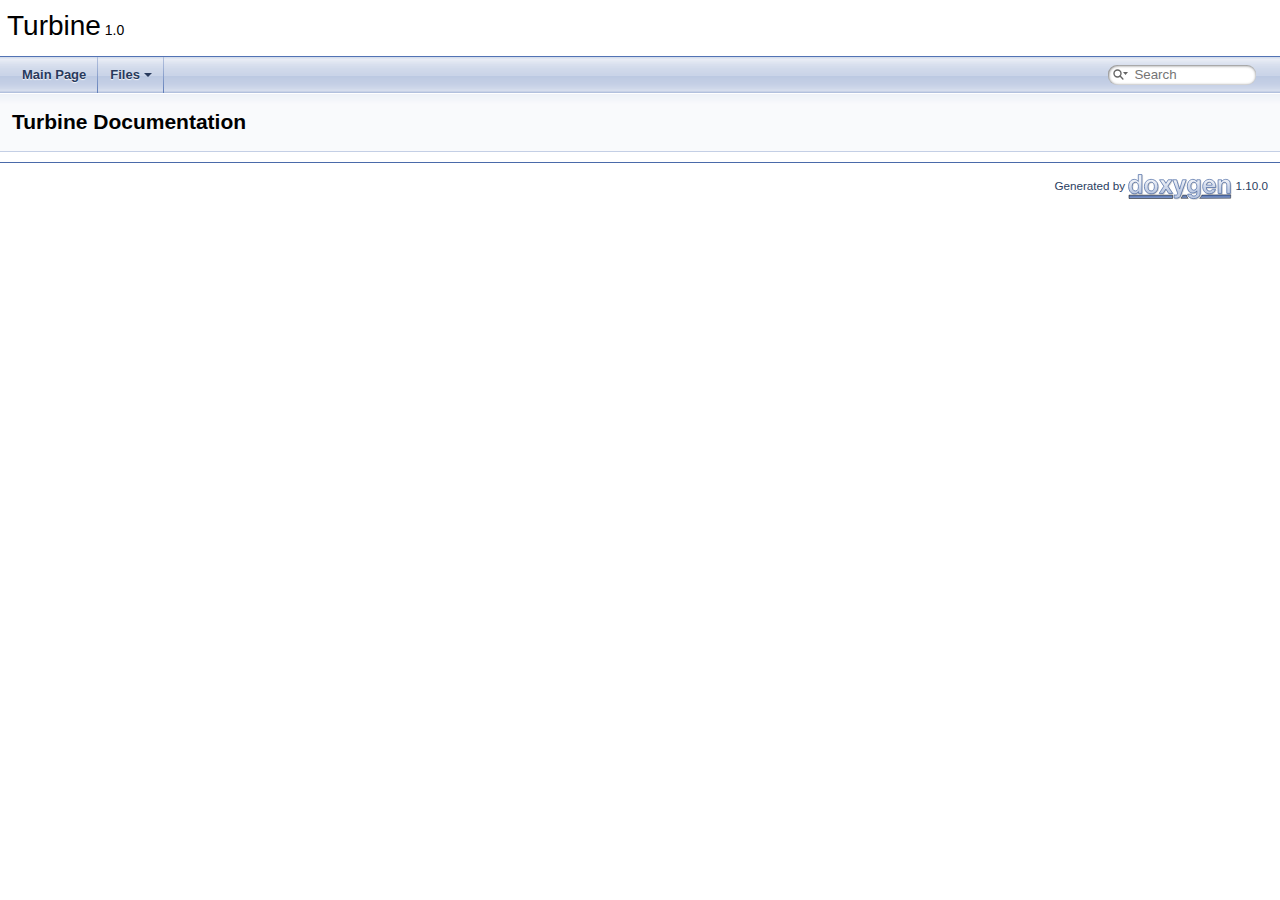
<file: doc/html/index.html>
<!DOCTYPE html PUBLIC "-//W3C//DTD XHTML 1.0 Transitional//EN" "https://www.w3.org/TR/xhtml1/DTD/xhtml1-transitional.dtd">
<html xmlns="http://www.w3.org/1999/xhtml" lang="en-US">
<head>
<meta http-equiv="Content-Type" content="text/xhtml;charset=UTF-8"/>
<meta http-equiv="X-UA-Compatible" content="IE=11"/>
<meta name="generator" content="Doxygen 1.10.0"/>
<meta name="viewport" content="width=device-width, initial-scale=1"/>
<title>Turbine: Main Page</title>
<link href="tabs.css" rel="stylesheet" type="text/css"/>
<script type="text/javascript" src="jquery.js"></script>
<script type="text/javascript" src="dynsections.js"></script>
<script type="text/javascript" src="clipboard.js"></script>
<script type="text/javascript" src="cookie.js"></script>
<link href="search/search.css" rel="stylesheet" type="text/css"/>
<script type="text/javascript" src="search/searchdata.js"></script>
<script type="text/javascript" src="search/search.js"></script>
<link href="doxygen.css" rel="stylesheet" type="text/css" />
</head>
<body>
<div id="top"><!-- do not remove this div, it is closed by doxygen! -->
<div id="titlearea">
<table cellspacing="0" cellpadding="0">
 <tbody>
 <tr id="projectrow">
  <td id="projectalign">
   <div id="projectname">Turbine<span id="projectnumber">&#160;1.0</span>
   </div>
  </td>
 </tr>
 </tbody>
</table>
</div>
<!-- end header part -->
<!-- Generated by Doxygen 1.10.0 -->
<script type="text/javascript">
/* @license magnet:?xt=urn:btih:d3d9a9a6595521f9666a5e94cc830dab83b65699&amp;dn=expat.txt MIT */
var searchBox = new SearchBox("searchBox", "search/",'.html');
/* @license-end */
</script>
<script type="text/javascript" src="menudata.js"></script>
<script type="text/javascript" src="menu.js"></script>
<script type="text/javascript">
/* @license magnet:?xt=urn:btih:d3d9a9a6595521f9666a5e94cc830dab83b65699&amp;dn=expat.txt MIT */
$(function() {
  initMenu('',true,false,'search.php','Search',false);
  $(function() { init_search(); });
});
/* @license-end */
</script>
</div><!-- top -->
<div id="main-nav"></div>
<!-- window showing the filter options -->
<div id="MSearchSelectWindow"
     onmouseover="return searchBox.OnSearchSelectShow()"
     onmouseout="return searchBox.OnSearchSelectHide()"
     onkeydown="return searchBox.OnSearchSelectKey(event)">
</div>

<!-- iframe showing the search results (closed by default) -->
<div id="MSearchResultsWindow">
<div id="MSearchResults">
<div class="SRPage">
<div id="SRIndex">
<div id="SRResults"></div>
<div class="SRStatus" id="Loading">Loading...</div>
<div class="SRStatus" id="Searching">Searching...</div>
<div class="SRStatus" id="NoMatches">No Matches</div>
</div>
</div>
</div>
</div>

<div class="header">
  <div class="headertitle"><div class="title">Turbine Documentation</div></div>
</div><!--header-->
<div class="contents">
</div><!-- contents -->
<!-- start footer part -->
<hr class="footer"/><address class="footer"><small>
Generated by&#160;<a href="https://www.doxygen.org/index.html"><img class="footer" src="doxygen.svg" width="104" height="31" alt="doxygen"/></a> 1.10.0
</small></address>
</body>
</html>
</file>
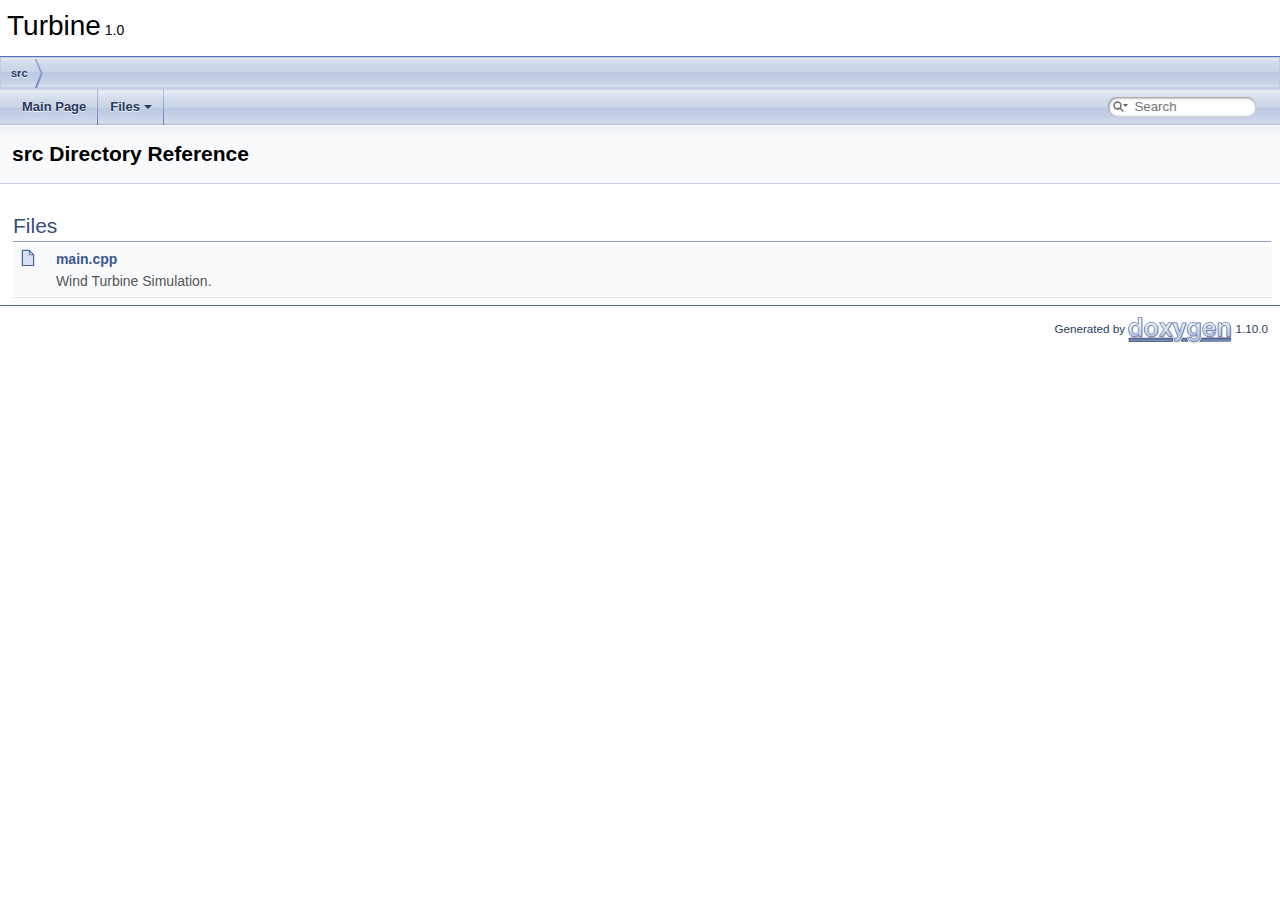
<file: doc/html/dir_68267d1309a1af8e8297ef4c3efbcdba.html>
<!DOCTYPE html PUBLIC "-//W3C//DTD XHTML 1.0 Transitional//EN" "https://www.w3.org/TR/xhtml1/DTD/xhtml1-transitional.dtd">
<html xmlns="http://www.w3.org/1999/xhtml" lang="en-US">
<head>
<meta http-equiv="Content-Type" content="text/xhtml;charset=UTF-8"/>
<meta http-equiv="X-UA-Compatible" content="IE=11"/>
<meta name="generator" content="Doxygen 1.10.0"/>
<meta name="viewport" content="width=device-width, initial-scale=1"/>
<title>Turbine: src Directory Reference</title>
<link href="tabs.css" rel="stylesheet" type="text/css"/>
<script type="text/javascript" src="jquery.js"></script>
<script type="text/javascript" src="dynsections.js"></script>
<script type="text/javascript" src="clipboard.js"></script>
<script type="text/javascript" src="cookie.js"></script>
<link href="search/search.css" rel="stylesheet" type="text/css"/>
<script type="text/javascript" src="search/searchdata.js"></script>
<script type="text/javascript" src="search/search.js"></script>
<link href="doxygen.css" rel="stylesheet" type="text/css" />
</head>
<body>
<div id="top"><!-- do not remove this div, it is closed by doxygen! -->
<div id="titlearea">
<table cellspacing="0" cellpadding="0">
 <tbody>
 <tr id="projectrow">
  <td id="projectalign">
   <div id="projectname">Turbine<span id="projectnumber">&#160;1.0</span>
   </div>
  </td>
 </tr>
 </tbody>
</table>
</div>
<!-- end header part -->
<!-- Generated by Doxygen 1.10.0 -->
<script type="text/javascript">
/* @license magnet:?xt=urn:btih:d3d9a9a6595521f9666a5e94cc830dab83b65699&amp;dn=expat.txt MIT */
var searchBox = new SearchBox("searchBox", "search/",'.html');
/* @license-end */
</script>
<script type="text/javascript" src="menudata.js"></script>
<script type="text/javascript" src="menu.js"></script>
<script type="text/javascript">
/* @license magnet:?xt=urn:btih:d3d9a9a6595521f9666a5e94cc830dab83b65699&amp;dn=expat.txt MIT */
$(function() {
  initMenu('',true,false,'search.php','Search',false);
  $(function() { init_search(); });
});
/* @license-end */
</script>
<!-- window showing the filter options -->
<div id="MSearchSelectWindow"
     onmouseover="return searchBox.OnSearchSelectShow()"
     onmouseout="return searchBox.OnSearchSelectHide()"
     onkeydown="return searchBox.OnSearchSelectKey(event)">
</div>

<!-- iframe showing the search results (closed by default) -->
<div id="MSearchResultsWindow">
<div id="MSearchResults">
<div class="SRPage">
<div id="SRIndex">
<div id="SRResults"></div>
<div class="SRStatus" id="Loading">Loading...</div>
<div class="SRStatus" id="Searching">Searching...</div>
<div class="SRStatus" id="NoMatches">No Matches</div>
</div>
</div>
</div>
</div>

<div id="nav-path" class="navpath">
  <ul>
<li class="navelem"><a class="el" href="dir_68267d1309a1af8e8297ef4c3efbcdba.html">src</a></li>  </ul>
</div>
</div><!-- top -->
<div id="main-nav"></div>
<div class="header">
  <div class="headertitle"><div class="title">src Directory Reference</div></div>
</div><!--header-->
<div class="contents">
<table class="memberdecls">
<tr class="heading"><td colspan="2"><h2 class="groupheader"><a id="files" name="files"></a>
Files</h2></td></tr>
<tr class="memitem:"><td class="memItemLeft" align="right" valign="top"><span class="icondoc"></span>&#160;</td><td class="memItemRight" valign="bottom"><a class="el" href="main_8cpp.html">main.cpp</a></td></tr>
<tr class="memdesc:main_8cpp"><td class="mdescLeft">&#160;</td><td class="mdescRight">Wind Turbine Simulation. <br /></td></tr>
<tr class="separator:"><td class="memSeparator" colspan="2">&#160;</td></tr>
</table>
</div><!-- contents -->
<!-- start footer part -->
<hr class="footer"/><address class="footer"><small>
Generated by&#160;<a href="https://www.doxygen.org/index.html"><img class="footer" src="doxygen.svg" width="104" height="31" alt="doxygen"/></a> 1.10.0
</small></address>
</body>
</html>
</file>
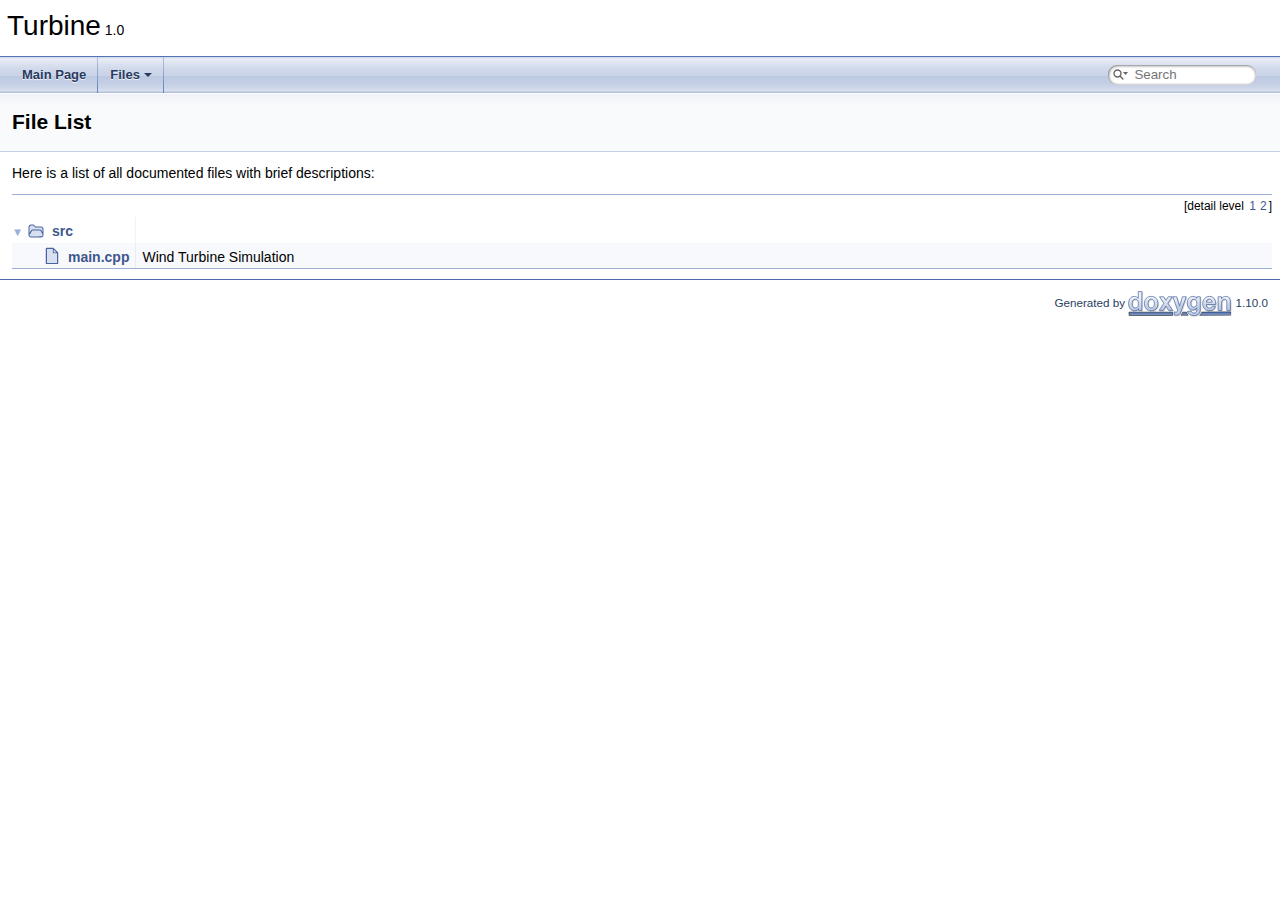
<file: doc/html/files.html>
<!DOCTYPE html PUBLIC "-//W3C//DTD XHTML 1.0 Transitional//EN" "https://www.w3.org/TR/xhtml1/DTD/xhtml1-transitional.dtd">
<html xmlns="http://www.w3.org/1999/xhtml" lang="en-US">
<head>
<meta http-equiv="Content-Type" content="text/xhtml;charset=UTF-8"/>
<meta http-equiv="X-UA-Compatible" content="IE=11"/>
<meta name="generator" content="Doxygen 1.10.0"/>
<meta name="viewport" content="width=device-width, initial-scale=1"/>
<title>Turbine: File List</title>
<link href="tabs.css" rel="stylesheet" type="text/css"/>
<script type="text/javascript" src="jquery.js"></script>
<script type="text/javascript" src="dynsections.js"></script>
<script type="text/javascript" src="clipboard.js"></script>
<script type="text/javascript" src="cookie.js"></script>
<link href="search/search.css" rel="stylesheet" type="text/css"/>
<script type="text/javascript" src="search/searchdata.js"></script>
<script type="text/javascript" src="search/search.js"></script>
<link href="doxygen.css" rel="stylesheet" type="text/css" />
</head>
<body>
<div id="top"><!-- do not remove this div, it is closed by doxygen! -->
<div id="titlearea">
<table cellspacing="0" cellpadding="0">
 <tbody>
 <tr id="projectrow">
  <td id="projectalign">
   <div id="projectname">Turbine<span id="projectnumber">&#160;1.0</span>
   </div>
  </td>
 </tr>
 </tbody>
</table>
</div>
<!-- end header part -->
<!-- Generated by Doxygen 1.10.0 -->
<script type="text/javascript">
/* @license magnet:?xt=urn:btih:d3d9a9a6595521f9666a5e94cc830dab83b65699&amp;dn=expat.txt MIT */
var searchBox = new SearchBox("searchBox", "search/",'.html');
/* @license-end */
</script>
<script type="text/javascript" src="menudata.js"></script>
<script type="text/javascript" src="menu.js"></script>
<script type="text/javascript">
/* @license magnet:?xt=urn:btih:d3d9a9a6595521f9666a5e94cc830dab83b65699&amp;dn=expat.txt MIT */
$(function() {
  initMenu('',true,false,'search.php','Search',false);
  $(function() { init_search(); });
});
/* @license-end */
</script>
</div><!-- top -->
<div id="main-nav"></div>
<!-- window showing the filter options -->
<div id="MSearchSelectWindow"
     onmouseover="return searchBox.OnSearchSelectShow()"
     onmouseout="return searchBox.OnSearchSelectHide()"
     onkeydown="return searchBox.OnSearchSelectKey(event)">
</div>

<!-- iframe showing the search results (closed by default) -->
<div id="MSearchResultsWindow">
<div id="MSearchResults">
<div class="SRPage">
<div id="SRIndex">
<div id="SRResults"></div>
<div class="SRStatus" id="Loading">Loading...</div>
<div class="SRStatus" id="Searching">Searching...</div>
<div class="SRStatus" id="NoMatches">No Matches</div>
</div>
</div>
</div>
</div>

<div class="header">
  <div class="headertitle"><div class="title">File List</div></div>
</div><!--header-->
<div class="contents">
<div class="textblock">Here is a list of all documented files with brief descriptions:</div><div class="directory">
<div class="levels">[detail level <span onclick="javascript:dynsection.toggleLevel(1);">1</span><span onclick="javascript:dynsection.toggleLevel(2);">2</span>]</div><table class="directory">
<tr id="row_0_" class="even"><td class="entry"><span style="width:0px;display:inline-block;">&#160;</span><span id="arr_0_" class="arrow" onclick="dynsection.toggleFolder('0_')">&#9660;</span><span id="img_0_" class="iconfopen" onclick="dynsection.toggleFolder('0_')">&#160;</span><a class="el" href="dir_68267d1309a1af8e8297ef4c3efbcdba.html" target="_self">src</a></td><td class="desc"></td></tr>
<tr id="row_0_0_" class="odd"><td class="entry"><span style="width:32px;display:inline-block;">&#160;</span><span class="icondoc"></span><a class="el" href="main_8cpp.html" target="_self">main.cpp</a></td><td class="desc">Wind Turbine Simulation </td></tr>
</table>
</div><!-- directory -->
</div><!-- contents -->
<!-- start footer part -->
<hr class="footer"/><address class="footer"><small>
Generated by&#160;<a href="https://www.doxygen.org/index.html"><img class="footer" src="doxygen.svg" width="104" height="31" alt="doxygen"/></a> 1.10.0
</small></address>
</body>
</html>
</file>
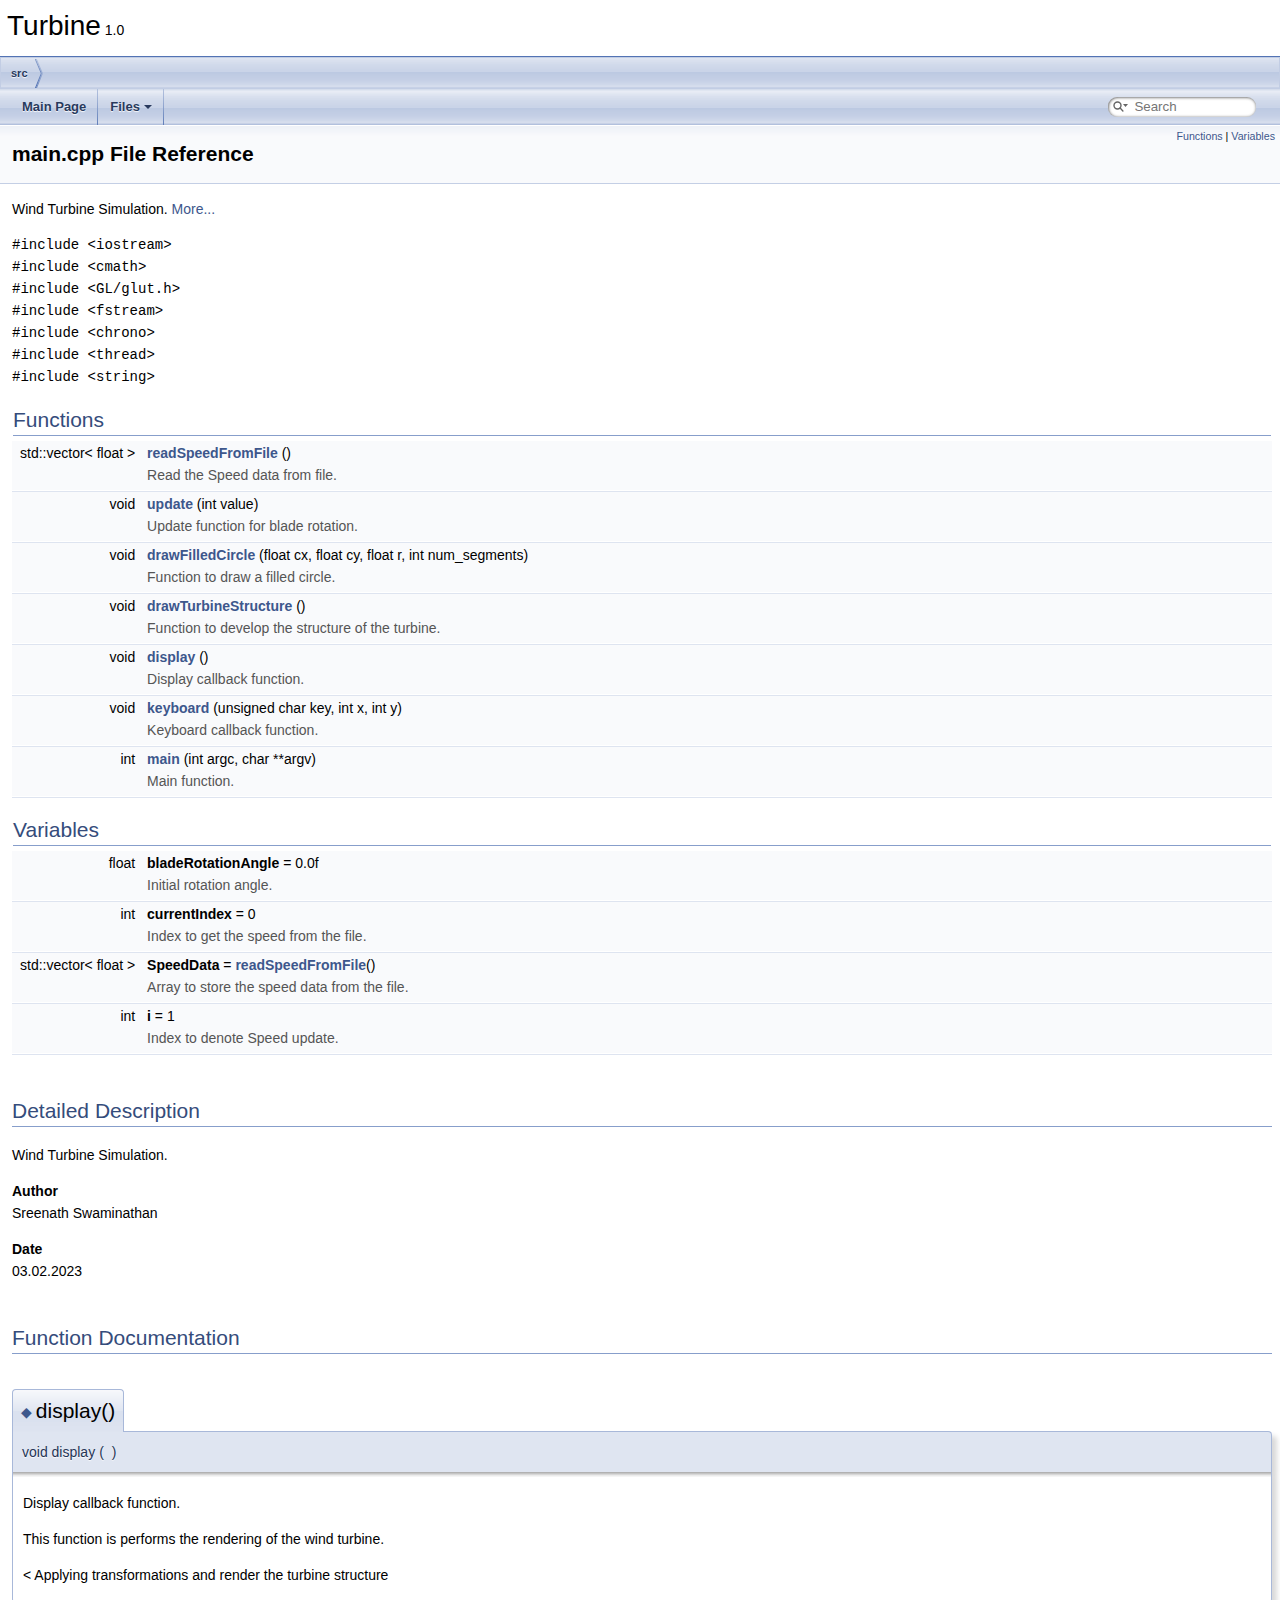
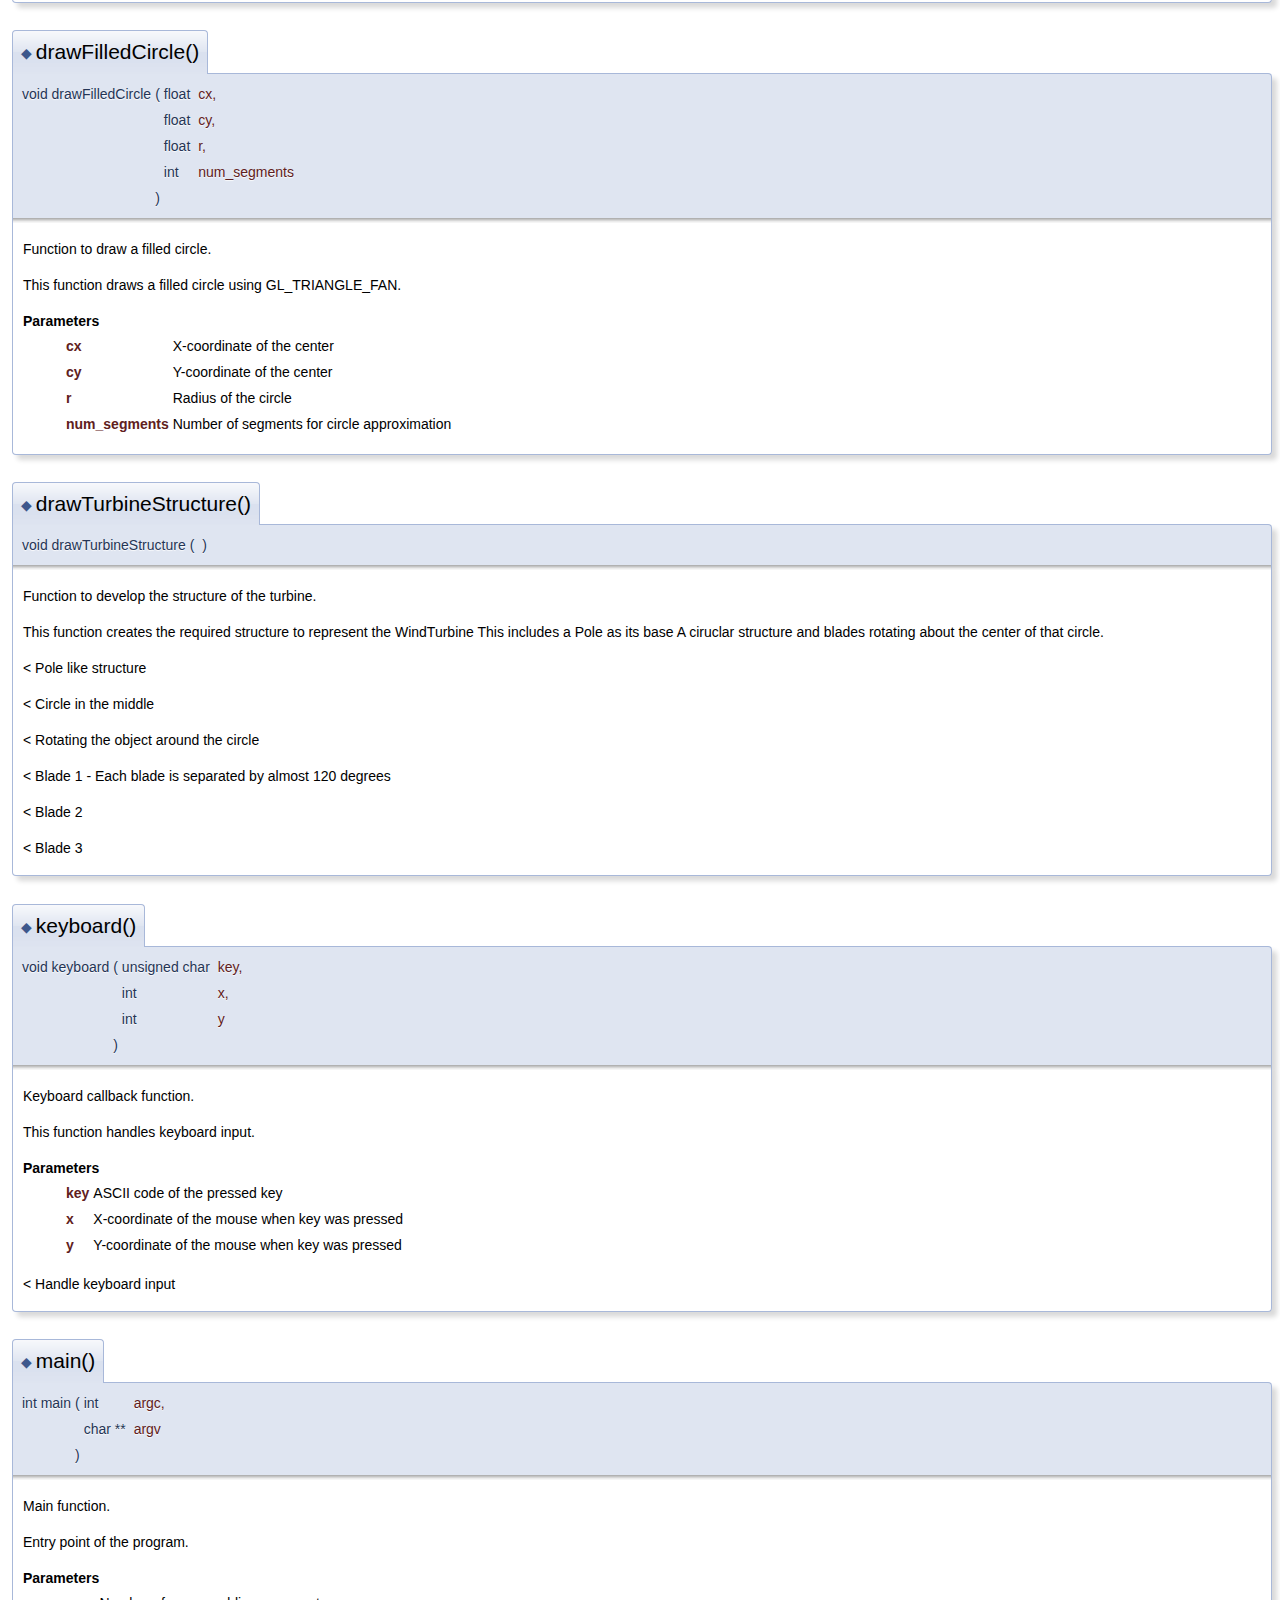
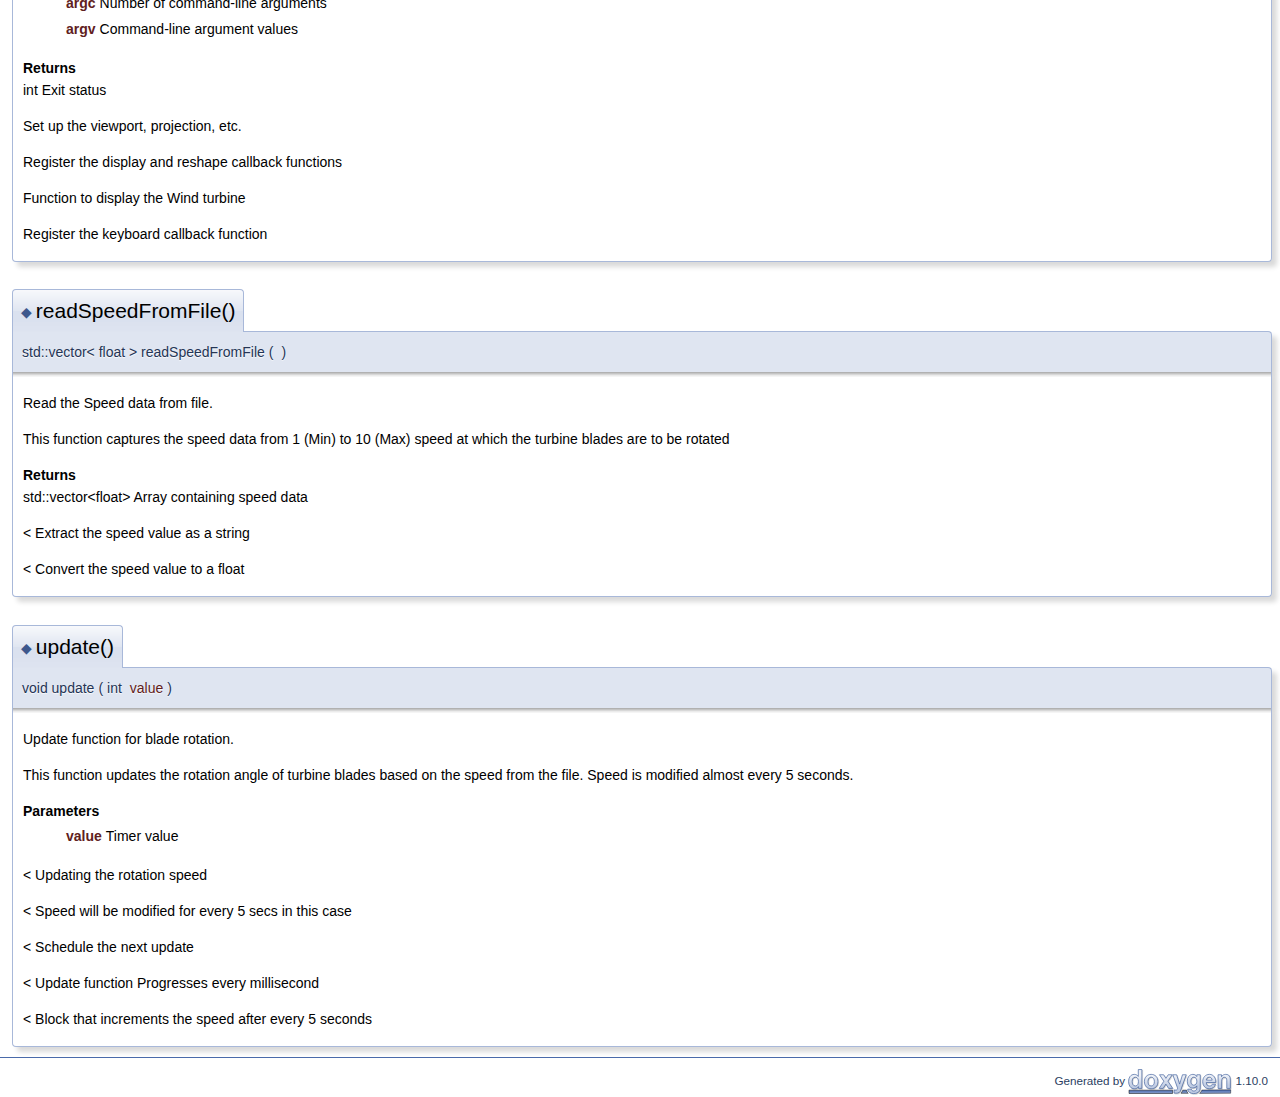
<file: doc/html/main_8cpp.html>
<!DOCTYPE html PUBLIC "-//W3C//DTD XHTML 1.0 Transitional//EN" "https://www.w3.org/TR/xhtml1/DTD/xhtml1-transitional.dtd">
<html xmlns="http://www.w3.org/1999/xhtml" lang="en-US">
<head>
<meta http-equiv="Content-Type" content="text/xhtml;charset=UTF-8"/>
<meta http-equiv="X-UA-Compatible" content="IE=11"/>
<meta name="generator" content="Doxygen 1.10.0"/>
<meta name="viewport" content="width=device-width, initial-scale=1"/>
<title>Turbine: src/main.cpp File Reference</title>
<link href="tabs.css" rel="stylesheet" type="text/css"/>
<script type="text/javascript" src="jquery.js"></script>
<script type="text/javascript" src="dynsections.js"></script>
<script type="text/javascript" src="clipboard.js"></script>
<script type="text/javascript" src="cookie.js"></script>
<link href="search/search.css" rel="stylesheet" type="text/css"/>
<script type="text/javascript" src="search/searchdata.js"></script>
<script type="text/javascript" src="search/search.js"></script>
<link href="doxygen.css" rel="stylesheet" type="text/css" />
</head>
<body>
<div id="top"><!-- do not remove this div, it is closed by doxygen! -->
<div id="titlearea">
<table cellspacing="0" cellpadding="0">
 <tbody>
 <tr id="projectrow">
  <td id="projectalign">
   <div id="projectname">Turbine<span id="projectnumber">&#160;1.0</span>
   </div>
  </td>
 </tr>
 </tbody>
</table>
</div>
<!-- end header part -->
<!-- Generated by Doxygen 1.10.0 -->
<script type="text/javascript">
/* @license magnet:?xt=urn:btih:d3d9a9a6595521f9666a5e94cc830dab83b65699&amp;dn=expat.txt MIT */
var searchBox = new SearchBox("searchBox", "search/",'.html');
/* @license-end */
</script>
<script type="text/javascript" src="menudata.js"></script>
<script type="text/javascript" src="menu.js"></script>
<script type="text/javascript">
/* @license magnet:?xt=urn:btih:d3d9a9a6595521f9666a5e94cc830dab83b65699&amp;dn=expat.txt MIT */
$(function() {
  initMenu('',true,false,'search.php','Search',false);
  $(function() { init_search(); });
});
/* @license-end */
</script>
<!-- window showing the filter options -->
<div id="MSearchSelectWindow"
     onmouseover="return searchBox.OnSearchSelectShow()"
     onmouseout="return searchBox.OnSearchSelectHide()"
     onkeydown="return searchBox.OnSearchSelectKey(event)">
</div>

<!-- iframe showing the search results (closed by default) -->
<div id="MSearchResultsWindow">
<div id="MSearchResults">
<div class="SRPage">
<div id="SRIndex">
<div id="SRResults"></div>
<div class="SRStatus" id="Loading">Loading...</div>
<div class="SRStatus" id="Searching">Searching...</div>
<div class="SRStatus" id="NoMatches">No Matches</div>
</div>
</div>
</div>
</div>

<div id="nav-path" class="navpath">
  <ul>
<li class="navelem"><a class="el" href="dir_68267d1309a1af8e8297ef4c3efbcdba.html">src</a></li>  </ul>
</div>
</div><!-- top -->
<div id="main-nav"></div>
<div class="header">
  <div class="summary">
<a href="#func-members">Functions</a> &#124;
<a href="#var-members">Variables</a>  </div>
  <div class="headertitle"><div class="title">main.cpp File Reference</div></div>
</div><!--header-->
<div class="contents">

<p>Wind Turbine Simulation.  
<a href="#details">More...</a></p>
<div class="textblock"><code>#include &lt;iostream&gt;</code><br />
<code>#include &lt;cmath&gt;</code><br />
<code>#include &lt;GL/glut.h&gt;</code><br />
<code>#include &lt;fstream&gt;</code><br />
<code>#include &lt;chrono&gt;</code><br />
<code>#include &lt;thread&gt;</code><br />
<code>#include &lt;string&gt;</code><br />
</div><table class="memberdecls">
<tr class="heading"><td colspan="2"><h2 class="groupheader"><a id="func-members" name="func-members"></a>
Functions</h2></td></tr>
<tr class="memitem:a671a6657ba0ace63bd4151ce744182e9" id="r_a671a6657ba0ace63bd4151ce744182e9"><td class="memItemLeft" align="right" valign="top">std::vector&lt; float &gt;&#160;</td><td class="memItemRight" valign="bottom"><a class="el" href="#a671a6657ba0ace63bd4151ce744182e9">readSpeedFromFile</a> ()</td></tr>
<tr class="memdesc:a671a6657ba0ace63bd4151ce744182e9"><td class="mdescLeft">&#160;</td><td class="mdescRight">Read the Speed data from file.  <br /></td></tr>
<tr class="separator:a671a6657ba0ace63bd4151ce744182e9"><td class="memSeparator" colspan="2">&#160;</td></tr>
<tr class="memitem:accd03d0ab10d5efc1f80a091da7e97a1" id="r_accd03d0ab10d5efc1f80a091da7e97a1"><td class="memItemLeft" align="right" valign="top">void&#160;</td><td class="memItemRight" valign="bottom"><a class="el" href="#accd03d0ab10d5efc1f80a091da7e97a1">update</a> (int value)</td></tr>
<tr class="memdesc:accd03d0ab10d5efc1f80a091da7e97a1"><td class="mdescLeft">&#160;</td><td class="mdescRight">Update function for blade rotation.  <br /></td></tr>
<tr class="separator:accd03d0ab10d5efc1f80a091da7e97a1"><td class="memSeparator" colspan="2">&#160;</td></tr>
<tr class="memitem:aef8fe7cbbb3ddc24cc91b80e1296f20e" id="r_aef8fe7cbbb3ddc24cc91b80e1296f20e"><td class="memItemLeft" align="right" valign="top">void&#160;</td><td class="memItemRight" valign="bottom"><a class="el" href="#aef8fe7cbbb3ddc24cc91b80e1296f20e">drawFilledCircle</a> (float cx, float cy, float r, int num_segments)</td></tr>
<tr class="memdesc:aef8fe7cbbb3ddc24cc91b80e1296f20e"><td class="mdescLeft">&#160;</td><td class="mdescRight">Function to draw a filled circle.  <br /></td></tr>
<tr class="separator:aef8fe7cbbb3ddc24cc91b80e1296f20e"><td class="memSeparator" colspan="2">&#160;</td></tr>
<tr class="memitem:a0bbe031ef141aef75982961907f780f1" id="r_a0bbe031ef141aef75982961907f780f1"><td class="memItemLeft" align="right" valign="top">void&#160;</td><td class="memItemRight" valign="bottom"><a class="el" href="#a0bbe031ef141aef75982961907f780f1">drawTurbineStructure</a> ()</td></tr>
<tr class="memdesc:a0bbe031ef141aef75982961907f780f1"><td class="mdescLeft">&#160;</td><td class="mdescRight">Function to develop the structure of the turbine.  <br /></td></tr>
<tr class="separator:a0bbe031ef141aef75982961907f780f1"><td class="memSeparator" colspan="2">&#160;</td></tr>
<tr class="memitem:a1e5b20fed15743656bb6d2e6a6ea6269" id="r_a1e5b20fed15743656bb6d2e6a6ea6269"><td class="memItemLeft" align="right" valign="top">void&#160;</td><td class="memItemRight" valign="bottom"><a class="el" href="#a1e5b20fed15743656bb6d2e6a6ea6269">display</a> ()</td></tr>
<tr class="memdesc:a1e5b20fed15743656bb6d2e6a6ea6269"><td class="mdescLeft">&#160;</td><td class="mdescRight">Display callback function.  <br /></td></tr>
<tr class="separator:a1e5b20fed15743656bb6d2e6a6ea6269"><td class="memSeparator" colspan="2">&#160;</td></tr>
<tr class="memitem:aef7ba2f69afb2d954545f64c7fe24b14" id="r_aef7ba2f69afb2d954545f64c7fe24b14"><td class="memItemLeft" align="right" valign="top">void&#160;</td><td class="memItemRight" valign="bottom"><a class="el" href="#aef7ba2f69afb2d954545f64c7fe24b14">keyboard</a> (unsigned char key, int x, int y)</td></tr>
<tr class="memdesc:aef7ba2f69afb2d954545f64c7fe24b14"><td class="mdescLeft">&#160;</td><td class="mdescRight">Keyboard callback function.  <br /></td></tr>
<tr class="separator:aef7ba2f69afb2d954545f64c7fe24b14"><td class="memSeparator" colspan="2">&#160;</td></tr>
<tr class="memitem:a3c04138a5bfe5d72780bb7e82a18e627" id="r_a3c04138a5bfe5d72780bb7e82a18e627"><td class="memItemLeft" align="right" valign="top">int&#160;</td><td class="memItemRight" valign="bottom"><a class="el" href="#a3c04138a5bfe5d72780bb7e82a18e627">main</a> (int argc, char **argv)</td></tr>
<tr class="memdesc:a3c04138a5bfe5d72780bb7e82a18e627"><td class="mdescLeft">&#160;</td><td class="mdescRight">Main function.  <br /></td></tr>
<tr class="separator:a3c04138a5bfe5d72780bb7e82a18e627"><td class="memSeparator" colspan="2">&#160;</td></tr>
</table><table class="memberdecls">
<tr class="heading"><td colspan="2"><h2 class="groupheader"><a id="var-members" name="var-members"></a>
Variables</h2></td></tr>
<tr class="memitem:a5273fc9220a450f7a013692079410ede" id="r_a5273fc9220a450f7a013692079410ede"><td class="memItemLeft" align="right" valign="top"><a id="a5273fc9220a450f7a013692079410ede" name="a5273fc9220a450f7a013692079410ede"></a>
float&#160;</td><td class="memItemRight" valign="bottom"><b>bladeRotationAngle</b> = 0.0f</td></tr>
<tr class="memdesc:a5273fc9220a450f7a013692079410ede"><td class="mdescLeft">&#160;</td><td class="mdescRight">Initial rotation angle. <br /></td></tr>
<tr class="separator:a5273fc9220a450f7a013692079410ede"><td class="memSeparator" colspan="2">&#160;</td></tr>
<tr class="memitem:a8b41910066b877c9effd739880b6b15e" id="r_a8b41910066b877c9effd739880b6b15e"><td class="memItemLeft" align="right" valign="top"><a id="a8b41910066b877c9effd739880b6b15e" name="a8b41910066b877c9effd739880b6b15e"></a>
int&#160;</td><td class="memItemRight" valign="bottom"><b>currentIndex</b> = 0</td></tr>
<tr class="memdesc:a8b41910066b877c9effd739880b6b15e"><td class="mdescLeft">&#160;</td><td class="mdescRight">Index to get the speed from the file. <br /></td></tr>
<tr class="separator:a8b41910066b877c9effd739880b6b15e"><td class="memSeparator" colspan="2">&#160;</td></tr>
<tr class="memitem:a0e0e714e4b5e024809a0b35a8074fd12" id="r_a0e0e714e4b5e024809a0b35a8074fd12"><td class="memItemLeft" align="right" valign="top"><a id="a0e0e714e4b5e024809a0b35a8074fd12" name="a0e0e714e4b5e024809a0b35a8074fd12"></a>
std::vector&lt; float &gt;&#160;</td><td class="memItemRight" valign="bottom"><b>SpeedData</b> = <a class="el" href="#a671a6657ba0ace63bd4151ce744182e9">readSpeedFromFile</a>()</td></tr>
<tr class="memdesc:a0e0e714e4b5e024809a0b35a8074fd12"><td class="mdescLeft">&#160;</td><td class="mdescRight">Array to store the speed data from the file. <br /></td></tr>
<tr class="separator:a0e0e714e4b5e024809a0b35a8074fd12"><td class="memSeparator" colspan="2">&#160;</td></tr>
<tr class="memitem:acb559820d9ca11295b4500f179ef6392" id="r_acb559820d9ca11295b4500f179ef6392"><td class="memItemLeft" align="right" valign="top"><a id="acb559820d9ca11295b4500f179ef6392" name="acb559820d9ca11295b4500f179ef6392"></a>
int&#160;</td><td class="memItemRight" valign="bottom"><b>i</b> = 1</td></tr>
<tr class="memdesc:acb559820d9ca11295b4500f179ef6392"><td class="mdescLeft">&#160;</td><td class="mdescRight">Index to denote Speed update. <br /></td></tr>
<tr class="separator:acb559820d9ca11295b4500f179ef6392"><td class="memSeparator" colspan="2">&#160;</td></tr>
</table>
<a name="details" id="details"></a><h2 class="groupheader">Detailed Description</h2>
<div class="textblock"><p>Wind Turbine Simulation. </p>
<dl class="section author"><dt>Author</dt><dd>Sreenath Swaminathan </dd></dl>
<dl class="section date"><dt>Date</dt><dd>03.02.2023 </dd></dl>
</div><h2 class="groupheader">Function Documentation</h2>
<a id="a1e5b20fed15743656bb6d2e6a6ea6269" name="a1e5b20fed15743656bb6d2e6a6ea6269"></a>
<h2 class="memtitle"><span class="permalink"><a href="#a1e5b20fed15743656bb6d2e6a6ea6269">&#9670;&#160;</a></span>display()</h2>

<div class="memitem">
<div class="memproto">
      <table class="memname">
        <tr>
          <td class="memname">void display </td>
          <td>(</td>
          <td class="paramname"></td><td>)</td>
          <td></td>
        </tr>
      </table>
</div><div class="memdoc">

<p>Display callback function. </p>
<p>This function is performs the rendering of the wind turbine. </p>
<p>&lt; Applying transformations and render the turbine structure</p>

</div>
</div>
<a id="aef8fe7cbbb3ddc24cc91b80e1296f20e" name="aef8fe7cbbb3ddc24cc91b80e1296f20e"></a>
<h2 class="memtitle"><span class="permalink"><a href="#aef8fe7cbbb3ddc24cc91b80e1296f20e">&#9670;&#160;</a></span>drawFilledCircle()</h2>

<div class="memitem">
<div class="memproto">
      <table class="memname">
        <tr>
          <td class="memname">void drawFilledCircle </td>
          <td>(</td>
          <td class="paramtype">float&#160;</td>
          <td class="paramname"><em>cx</em>, </td>
        </tr>
        <tr>
          <td class="paramkey"></td>
          <td></td>
          <td class="paramtype">float&#160;</td>
          <td class="paramname"><em>cy</em>, </td>
        </tr>
        <tr>
          <td class="paramkey"></td>
          <td></td>
          <td class="paramtype">float&#160;</td>
          <td class="paramname"><em>r</em>, </td>
        </tr>
        <tr>
          <td class="paramkey"></td>
          <td></td>
          <td class="paramtype">int&#160;</td>
          <td class="paramname"><em>num_segments</em>&#160;</td>
        </tr>
        <tr>
          <td></td>
          <td>)</td>
          <td></td><td></td>
        </tr>
      </table>
</div><div class="memdoc">

<p>Function to draw a filled circle. </p>
<p>This function draws a filled circle using GL_TRIANGLE_FAN.</p>
<dl class="params"><dt>Parameters</dt><dd>
  <table class="params">
    <tr><td class="paramname">cx</td><td>X-coordinate of the center </td></tr>
    <tr><td class="paramname">cy</td><td>Y-coordinate of the center </td></tr>
    <tr><td class="paramname">r</td><td>Radius of the circle </td></tr>
    <tr><td class="paramname">num_segments</td><td>Number of segments for circle approximation </td></tr>
  </table>
  </dd>
</dl>

</div>
</div>
<a id="a0bbe031ef141aef75982961907f780f1" name="a0bbe031ef141aef75982961907f780f1"></a>
<h2 class="memtitle"><span class="permalink"><a href="#a0bbe031ef141aef75982961907f780f1">&#9670;&#160;</a></span>drawTurbineStructure()</h2>

<div class="memitem">
<div class="memproto">
      <table class="memname">
        <tr>
          <td class="memname">void drawTurbineStructure </td>
          <td>(</td>
          <td class="paramname"></td><td>)</td>
          <td></td>
        </tr>
      </table>
</div><div class="memdoc">

<p>Function to develop the structure of the turbine. </p>
<p>This function creates the required structure to represent the WindTurbine This includes a Pole as its base A ciruclar structure and blades rotating about the center of that circle. </p>
<p>&lt; Pole like structure</p>
<p>&lt; Circle in the middle</p>
<p>&lt; Rotating the object around the circle</p>
<p>&lt; Blade 1 - Each blade is separated by almost 120 degrees</p>
<p>&lt; Blade 2</p>
<p>&lt; Blade 3</p>

</div>
</div>
<a id="aef7ba2f69afb2d954545f64c7fe24b14" name="aef7ba2f69afb2d954545f64c7fe24b14"></a>
<h2 class="memtitle"><span class="permalink"><a href="#aef7ba2f69afb2d954545f64c7fe24b14">&#9670;&#160;</a></span>keyboard()</h2>

<div class="memitem">
<div class="memproto">
      <table class="memname">
        <tr>
          <td class="memname">void keyboard </td>
          <td>(</td>
          <td class="paramtype">unsigned char&#160;</td>
          <td class="paramname"><em>key</em>, </td>
        </tr>
        <tr>
          <td class="paramkey"></td>
          <td></td>
          <td class="paramtype">int&#160;</td>
          <td class="paramname"><em>x</em>, </td>
        </tr>
        <tr>
          <td class="paramkey"></td>
          <td></td>
          <td class="paramtype">int&#160;</td>
          <td class="paramname"><em>y</em>&#160;</td>
        </tr>
        <tr>
          <td></td>
          <td>)</td>
          <td></td><td></td>
        </tr>
      </table>
</div><div class="memdoc">

<p>Keyboard callback function. </p>
<p>This function handles keyboard input.</p>
<dl class="params"><dt>Parameters</dt><dd>
  <table class="params">
    <tr><td class="paramname">key</td><td>ASCII code of the pressed key </td></tr>
    <tr><td class="paramname">x</td><td>X-coordinate of the mouse when key was pressed </td></tr>
    <tr><td class="paramname">y</td><td>Y-coordinate of the mouse when key was pressed </td></tr>
  </table>
  </dd>
</dl>
<p>&lt; Handle keyboard input</p>

</div>
</div>
<a id="a3c04138a5bfe5d72780bb7e82a18e627" name="a3c04138a5bfe5d72780bb7e82a18e627"></a>
<h2 class="memtitle"><span class="permalink"><a href="#a3c04138a5bfe5d72780bb7e82a18e627">&#9670;&#160;</a></span>main()</h2>

<div class="memitem">
<div class="memproto">
      <table class="memname">
        <tr>
          <td class="memname">int main </td>
          <td>(</td>
          <td class="paramtype">int&#160;</td>
          <td class="paramname"><em>argc</em>, </td>
        </tr>
        <tr>
          <td class="paramkey"></td>
          <td></td>
          <td class="paramtype">char **&#160;</td>
          <td class="paramname"><em>argv</em>&#160;</td>
        </tr>
        <tr>
          <td></td>
          <td>)</td>
          <td></td><td></td>
        </tr>
      </table>
</div><div class="memdoc">

<p>Main function. </p>
<p>Entry point of the program.</p>
<dl class="params"><dt>Parameters</dt><dd>
  <table class="params">
    <tr><td class="paramname">argc</td><td>Number of command-line arguments </td></tr>
    <tr><td class="paramname">argv</td><td>Command-line argument values </td></tr>
  </table>
  </dd>
</dl>
<dl class="section return"><dt>Returns</dt><dd>int Exit status </dd></dl>
<p>Set up the viewport, projection, etc.</p>
<p>Register the display and reshape callback functions</p>
<p>Function to display the Wind turbine</p>
<p>Register the keyboard callback function</p>

</div>
</div>
<a id="a671a6657ba0ace63bd4151ce744182e9" name="a671a6657ba0ace63bd4151ce744182e9"></a>
<h2 class="memtitle"><span class="permalink"><a href="#a671a6657ba0ace63bd4151ce744182e9">&#9670;&#160;</a></span>readSpeedFromFile()</h2>

<div class="memitem">
<div class="memproto">
      <table class="memname">
        <tr>
          <td class="memname">std::vector&lt; float &gt; readSpeedFromFile </td>
          <td>(</td>
          <td class="paramname"></td><td>)</td>
          <td></td>
        </tr>
      </table>
</div><div class="memdoc">

<p>Read the Speed data from file. </p>
<p>This function captures the speed data from 1 (Min) to 10 (Max) speed at which the turbine blades are to be rotated </p><dl class="section return"><dt>Returns</dt><dd>std::vector&lt;float&gt; Array containing speed data </dd></dl>
<p>&lt; Extract the speed value as a string</p>
<p>&lt; Convert the speed value to a float</p>

</div>
</div>
<a id="accd03d0ab10d5efc1f80a091da7e97a1" name="accd03d0ab10d5efc1f80a091da7e97a1"></a>
<h2 class="memtitle"><span class="permalink"><a href="#accd03d0ab10d5efc1f80a091da7e97a1">&#9670;&#160;</a></span>update()</h2>

<div class="memitem">
<div class="memproto">
      <table class="memname">
        <tr>
          <td class="memname">void update </td>
          <td>(</td>
          <td class="paramtype">int&#160;</td>
          <td class="paramname"><em>value</em></td><td>)</td>
          <td></td>
        </tr>
      </table>
</div><div class="memdoc">

<p>Update function for blade rotation. </p>
<p>This function updates the rotation angle of turbine blades based on the speed from the file. Speed is modified almost every 5 seconds.</p>
<dl class="params"><dt>Parameters</dt><dd>
  <table class="params">
    <tr><td class="paramname">value</td><td>Timer value </td></tr>
  </table>
  </dd>
</dl>
<p>&lt; Updating the rotation speed</p>
<p>&lt; Speed will be modified for every 5 secs in this case</p>
<p>&lt; Schedule the next update</p>
<p>&lt; Update function Progresses every millisecond</p>
<p>&lt; Block that increments the speed after every 5 seconds</p>

</div>
</div>
</div><!-- contents -->
<!-- start footer part -->
<hr class="footer"/><address class="footer"><small>
Generated by&#160;<a href="https://www.doxygen.org/index.html"><img class="footer" src="doxygen.svg" width="104" height="31" alt="doxygen"/></a> 1.10.0
</small></address>
</body>
</html>
</file>
<file: doc/html/tabs.css>
.sm{position:relative;z-index:9999}.sm,.sm ul,.sm li{display:block;list-style:none;margin:0;padding:0;line-height:normal;direction:ltr;text-align:left;-webkit-tap-highlight-color:rgba(0,0,0,0)}.sm-rtl,.sm-rtl ul,.sm-rtl li{direction:rtl;text-align:right}.sm>li>h1,.sm>li>h2,.sm>li>h3,.sm>li>h4,.sm>li>h5,.sm>li>h6{margin:0;padding:0}.sm ul{display:none}.sm li,.sm a{position:relative}.sm a{display:block}.sm a.disabled{cursor:not-allowed}.sm:after{content:"\00a0";display:block;height:0;font:0/0 serif;clear:both;visibility:hidden;overflow:hidden}.sm,.sm *,.sm *:before,.sm *:after{-moz-box-sizing:border-box;-webkit-box-sizing:border-box;box-sizing:border-box}.main-menu-btn{position:relative;display:inline-block;width:36px;height:36px;text-indent:36px;margin-left:8px;white-space:nowrap;overflow:hidden;cursor:pointer;-webkit-tap-highlight-color:rgba(0,0,0,0)}.main-menu-btn-icon,.main-menu-btn-icon:before,.main-menu-btn-icon:after{position:absolute;top:50%;left:2px;height:2px;width:24px;background:var(--nav-menu-button-color);-webkit-transition:all .25s;transition:all .25s}.main-menu-btn-icon:before{content:'';top:-7px;left:0}.main-menu-btn-icon:after{content:'';top:7px;left:0}#main-menu-state:checked ~ .main-menu-btn .main-menu-btn-icon{height:0}#main-menu-state:checked ~ .main-menu-btn .main-menu-btn-icon:before{top:0;-webkit-transform:rotate(-45deg);transform:rotate(-45deg)}#main-menu-state:checked ~ .main-menu-btn .main-menu-btn-icon:after{top:0;-webkit-transform:rotate(45deg);transform:rotate(45deg)}#main-menu-state{position:absolute;width:1px;height:1px;margin:-1px;border:0;padding:0;overflow:hidden;clip:rect(1px,1px,1px,1px)}#main-menu-state:not(:checked) ~ #main-menu{display:none}#main-menu-state:checked ~ #main-menu{display:block}@media(min-width:768px){.main-menu-btn{position:absolute;top:-99999px}#main-menu-state:not(:checked) ~ #main-menu{display:block}}.sm-dox{background-image:var(--nav-gradient-image)}.sm-dox a,.sm-dox a:focus,.sm-dox a:hover,.sm-dox a:active{padding:0 12px;padding-right:43px;font-family:var(--font-family-nav);font-size:13px;font-weight:bold;line-height:36px;text-decoration:none;text-shadow:var(--nav-text-normal-shadow);color:var(--nav-text-normal-color);outline:0}.sm-dox a:hover{background-image:var(--nav-gradient-active-image);background-repeat:repeat-x;color:var(--nav-text-hover-color);text-shadow:var(--nav-text-hover-shadow)}.sm-dox a.current{color:#d23600}.sm-dox a.disabled{color:#bbb}.sm-dox a span.sub-arrow{position:absolute;top:50%;margin-top:-14px;left:auto;right:3px;width:28px;height:28px;overflow:hidden;font:bold 12px/28px monospace !important;text-align:center;text-shadow:none;background:var(--nav-menu-toggle-color);-moz-border-radius:5px;-webkit-border-radius:5px;border-radius:5px}.sm-dox a span.sub-arrow:before{display:block;content:'+'}.sm-dox a.highlighted span.sub-arrow:before{display:block;content:'-'}.sm-dox>li:first-child>a,.sm-dox>li:first-child>:not(ul) a{-moz-border-radius:5px 5px 0 0;-webkit-border-radius:5px;border-radius:5px 5px 0 0}.sm-dox>li:last-child>a,.sm-dox>li:last-child>*:not(ul) a,.sm-dox>li:last-child>ul,.sm-dox>li:last-child>ul>li:last-child>a,.sm-dox>li:last-child>ul>li:last-child>*:not(ul) a,.sm-dox>li:last-child>ul>li:last-child>ul,.sm-dox>li:last-child>ul>li:last-child>ul>li:last-child>a,.sm-dox>li:last-child>ul>li:last-child>ul>li:last-child>*:not(ul) a,.sm-dox>li:last-child>ul>li:last-child>ul>li:last-child>ul,.sm-dox>li:last-child>ul>li:last-child>ul>li:last-child>ul>li:last-child>a,.sm-dox>li:last-child>ul>li:last-child>ul>li:last-child>ul>li:last-child>*:not(ul) a,.sm-dox>li:last-child>ul>li:last-child>ul>li:last-child>ul>li:last-child>ul,.sm-dox>li:last-child>ul>li:last-child>ul>li:last-child>ul>li:last-child>ul>li:last-child>a,.sm-dox>li:last-child>ul>li:last-child>ul>li:last-child>ul>li:last-child>ul>li:last-child>*:not(ul) a,.sm-dox>li:last-child>ul>li:last-child>ul>li:last-child>ul>li:last-child>ul>li:last-child>ul{-moz-border-radius:0 0 5px 5px;-webkit-border-radius:0;border-radius:0 0 5px 5px}.sm-dox>li:last-child>a.highlighted,.sm-dox>li:last-child>*:not(ul) a.highlighted,.sm-dox>li:last-child>ul>li:last-child>a.highlighted,.sm-dox>li:last-child>ul>li:last-child>*:not(ul) a.highlighted,.sm-dox>li:last-child>ul>li:last-child>ul>li:last-child>a.highlighted,.sm-dox>li:last-child>ul>li:last-child>ul>li:last-child>*:not(ul) a.highlighted,.sm-dox>li:last-child>ul>li:last-child>ul>li:last-child>ul>li:last-child>a.highlighted,.sm-dox>li:last-child>ul>li:last-child>ul>li:last-child>ul>li:last-child>*:not(ul) a.highlighted,.sm-dox>li:last-child>ul>li:last-child>ul>li:last-child>ul>li:last-child>ul>li:last-child>a.highlighted,.sm-dox>li:last-child>ul>li:last-child>ul>li:last-child>ul>li:last-child>ul>li:last-child>*:not(ul) a.highlighted{-moz-border-radius:0;-webkit-border-radius:0;border-radius:0}.sm-dox ul{background:var(--nav-menu-background-color)}.sm-dox ul a,.sm-dox ul a:focus,.sm-dox ul a:hover,.sm-dox ul a:active{font-size:12px;border-left:8px solid transparent;line-height:36px;text-shadow:none;background-color:var(--nav-menu-background-color);background-image:none}.sm-dox ul a:hover{background-image:var(--nav-gradient-active-image);background-repeat:repeat-x;color:var(--nav-text-hover-color);text-shadow:0 1px 1px black}.sm-dox ul ul a,.sm-dox ul ul a:hover,.sm-dox ul ul a:focus,.sm-dox ul ul a:active{border-left:16px solid transparent}.sm-dox ul ul ul a,.sm-dox ul ul ul a:hover,.sm-dox ul ul ul a:focus,.sm-dox ul ul ul a:active{border-left:24px solid transparent}.sm-dox ul ul ul ul a,.sm-dox ul ul ul ul a:hover,.sm-dox ul ul ul ul a:focus,.sm-dox ul ul ul ul a:active{border-left:32px solid transparent}.sm-dox ul ul ul ul ul a,.sm-dox ul ul ul ul ul a:hover,.sm-dox ul ul ul ul ul a:focus,.sm-dox ul ul ul ul ul a:active{border-left:40px solid transparent}@media(min-width:768px){.sm-dox ul{position:absolute;width:12em}.sm-dox li{float:left}.sm-dox.sm-rtl li{float:right}.sm-dox ul li,.sm-dox.sm-rtl ul li,.sm-dox.sm-vertical li{float:none}.sm-dox a{white-space:nowrap}.sm-dox ul a,.sm-dox.sm-vertical a{white-space:normal}.sm-dox .sm-nowrap>li>a,.sm-dox .sm-nowrap>li>:not(ul) a{white-space:nowrap}.sm-dox{padding:0 10px;background-image:var(--nav-gradient-image);line-height:36px}.sm-dox a span.sub-arrow{top:50%;margin-top:-2px;right:12px;width:0;height:0;border-width:4px;border-style:solid dashed dashed dashed;border-color:var(--nav-text-normal-color) transparent transparent transparent;background:transparent;-moz-border-radius:0;-webkit-border-radius:0;border-radius:0}.sm-dox a,.sm-dox a:focus,.sm-dox a:active,.sm-dox a:hover,.sm-dox a.highlighted{padding:0 12px;background-image:var(--nav-separator-image);background-repeat:no-repeat;background-position:right;-moz-border-radius:0 !important;-webkit-border-radius:0;border-radius:0 !important}.sm-dox a:hover{background-image:var(--nav-gradient-active-image);background-repeat:repeat-x;color:var(--nav-text-hover-color);text-shadow:var(--nav-text-hover-shadow)}.sm-dox a:hover span.sub-arrow{border-color:var(--nav-text-hover-color) transparent transparent transparent}.sm-dox a.has-submenu{padding-right:24px}.sm-dox li{border-top:0}.sm-dox>li>ul:before,.sm-dox>li>ul:after{content:'';position:absolute;top:-18px;left:30px;width:0;height:0;overflow:hidden;border-width:9px;border-style:dashed dashed solid dashed;border-color:transparent transparent #bbb transparent}.sm-dox>li>ul:after{top:-16px;left:31px;border-width:8px;border-color:transparent transparent var(--nav-menu-background-color) transparent}.sm-dox ul{border:1px solid #bbb;padding:5px 0;background:var(--nav-menu-background-color);-moz-border-radius:5px !important;-webkit-border-radius:5px;border-radius:5px !important;-moz-box-shadow:0 5px 9px rgba(0,0,0,0.2);-webkit-box-shadow:0 5px 9px rgba(0,0,0,0.2);box-shadow:0 5px 9px rgba(0,0,0,0.2)}.sm-dox ul a span.sub-arrow{right:8px;top:50%;margin-top:-5px;border-width:5px;border-color:transparent transparent transparent var(--nav-menu-foreground-color);border-style:dashed dashed dashed solid}.sm-dox ul a,.sm-dox ul a:hover,.sm-dox ul a:focus,.sm-dox ul a:active,.sm-dox ul a.highlighted{color:var(--nav-menu-foreground-color);background-image:none;border:0 !important}.sm-dox ul a:hover{background-image:var(--nav-gradient-active-image);background-repeat:repeat-x;color:var(--nav-text-hover-color);text-shadow:var(--nav-text-hover-shadow)}.sm-dox ul a:hover span.sub-arrow{border-color:transparent transparent transparent var(--nav-text-hover-color)}.sm-dox span.scroll-up,.sm-dox span.scroll-down{position:absolute;display:none;visibility:hidden;overflow:hidden;background:var(--nav-menu-background-color);height:36px}.sm-dox span.scroll-up:hover,.sm-dox span.scroll-down:hover{background:#eee}.sm-dox span.scroll-up:hover span.scroll-up-arrow,.sm-dox span.scroll-up:hover span.scroll-down-arrow{border-color:transparent transparent #d23600 transparent}.sm-dox span.scroll-down:hover span.scroll-down-arrow{border-color:#d23600 transparent transparent transparent}.sm-dox span.scroll-up-arrow,.sm-dox span.scroll-down-arrow{position:absolute;top:0;left:50%;margin-left:-6px;width:0;height:0;overflow:hidden;border-width:6px;border-style:dashed dashed solid dashed;border-color:transparent transparent var(--nav-menu-foreground-color) transparent}.sm-dox span.scroll-down-arrow{top:8px;border-style:solid dashed dashed dashed;border-color:var(--nav-menu-foreground-color) transparent transparent transparent}.sm-dox.sm-rtl a.has-submenu{padding-right:12px;padding-left:24px}.sm-dox.sm-rtl a span.sub-arrow{right:auto;left:12px}.sm-dox.sm-rtl.sm-vertical a.has-submenu{padding:10px 20px}.sm-dox.sm-rtl.sm-vertical a span.sub-arrow{right:auto;left:8px;border-style:dashed solid dashed dashed;border-color:transparent #555 transparent transparent}.sm-dox.sm-rtl>li>ul:before{left:auto;right:30px}.sm-dox.sm-rtl>li>ul:after{left:auto;right:31px}.sm-dox.sm-rtl ul a.has-submenu{padding:10px 20px !important}.sm-dox.sm-rtl ul a span.sub-arrow{right:auto;left:8px;border-style:dashed solid dashed dashed;border-color:transparent #555 transparent transparent}.sm-dox.sm-vertical{padding:10px 0;-moz-border-radius:5px;-webkit-border-radius:5px;border-radius:5px}.sm-dox.sm-vertical a{padding:10px 20px}.sm-dox.sm-vertical a:hover,.sm-dox.sm-vertical a:focus,.sm-dox.sm-vertical a:active,.sm-dox.sm-vertical a.highlighted{background:#fff}.sm-dox.sm-vertical a.disabled{background-image:var(--nav-gradient-image)}.sm-dox.sm-vertical a span.sub-arrow{right:8px;top:50%;margin-top:-5px;border-width:5px;border-style:dashed dashed dashed solid;border-color:transparent transparent transparent #555}.sm-dox.sm-vertical>li>ul:before,.sm-dox.sm-vertical>li>ul:after{display:none}.sm-dox.sm-vertical ul a{padding:10px 20px}.sm-dox.sm-vertical ul a:hover,.sm-dox.sm-vertical ul a:focus,.sm-dox.sm-vertical ul a:active,.sm-dox.sm-vertical ul a.highlighted{background:#eee}.sm-dox.sm-vertical ul a.disabled{background:var(--nav-menu-background-color)}}
</file>
<file: doc/html/search/search.css>
/*---------------- Search Box positioning */

#main-menu > li:last-child {
    /* This <li> object is the parent of the search bar */
    display: flex;
    justify-content: center;
    align-items: center;
    height: 36px;
    margin-right: 1em;
}

/*---------------- Search box styling */

.SRPage * {
    font-weight: normal;
    line-height: normal;
}

dark-mode-toggle {
    margin-left: 5px;
    display: flex;
    float: right;
}

#MSearchBox {
    display: inline-block;
    white-space : nowrap;
    background: var(--search-background-color);
    border-radius: 0.65em;
    box-shadow: var(--search-box-shadow);
    z-index: 102;
}

#MSearchBox .left {
    display: inline-block;
    vertical-align: middle;
    height: 1.4em;
}

#MSearchSelect {
    display: inline-block;
    vertical-align: middle;
    width: 20px;
    height: 19px;
    background-image: var(--search-magnification-select-image);
    margin: 0 0 0 0.3em;
    padding: 0;
}

#MSearchSelectExt {
    display: inline-block;
    vertical-align: middle;
    width: 10px;
    height: 19px;
    background-image: var(--search-magnification-image);
    margin: 0 0 0 0.5em;
    padding: 0;
}


#MSearchField {
    display: inline-block;
    vertical-align: middle;
    width: 7.5em;
    height: 19px;
    margin: 0 0.15em;
    padding: 0;
    line-height: 1em;
    border:none;
    color: var(--search-foreground-color);
    outline: none;
    font-family: var(--font-family-search);
    -webkit-border-radius: 0px;
    border-radius: 0px;
    background: none;
}

@media(hover: none) {
    /* to avoid zooming on iOS */
    #MSearchField {
        font-size: 16px;
    }
}

#MSearchBox .right {
    display: inline-block;
    vertical-align: middle;
    width: 1.4em;
    height: 1.4em;
}

#MSearchClose {
    display: none;
    font-size: inherit;
    background : none;
    border: none;
    margin: 0;
    padding: 0;
    outline: none;

}

#MSearchCloseImg {
    padding: 0.3em;
    margin: 0;
}

.MSearchBoxActive #MSearchField {
    color: var(--search-active-color);
}



/*---------------- Search filter selection */

#MSearchSelectWindow {
    display: none;
    position: absolute;
    left: 0; top: 0;
    border: 1px solid var(--search-filter-border-color);
    background-color: var(--search-filter-background-color);
    z-index: 10001;
    padding-top: 4px;
    padding-bottom: 4px;
    -moz-border-radius: 4px;
    -webkit-border-top-left-radius: 4px;
    -webkit-border-top-right-radius: 4px;
    -webkit-border-bottom-left-radius: 4px;
    -webkit-border-bottom-right-radius: 4px;
    -webkit-box-shadow: 5px 5px 5px rgba(0, 0, 0, 0.15);
}

.SelectItem {
    font: 8pt var(--font-family-search);
    padding-left:  2px;
    padding-right: 12px;
    border: 0px;
}

span.SelectionMark {
    margin-right: 4px;
    font-family: var(--font-family-monospace);
    outline-style: none;
    text-decoration: none;
}

a.SelectItem {
    display: block;
    outline-style: none;
    color: var(--search-filter-foreground-color);
    text-decoration: none;
    padding-left:   6px;
    padding-right: 12px;
}

a.SelectItem:focus,
a.SelectItem:active {
    color: var(--search-filter-foreground-color);
    outline-style: none;
    text-decoration: none;
}

a.SelectItem:hover {
    color: var(--search-filter-highlight-text-color);
    background-color: var(--search-filter-highlight-bg-color);
    outline-style: none;
    text-decoration: none;
    cursor: pointer;
    display: block;
}

/*---------------- Search results window */

iframe#MSearchResults {
    /*width: 60ex;*/
    height: 15em;
}

#MSearchResultsWindow {
    display: none;
    position: absolute;
    left: 0; top: 0;
    border: 1px solid var(--search-results-border-color);
    background-color: var(--search-results-background-color);
    z-index:10000;
    width: 300px;
    height: 400px;
    overflow: auto;
}

/* ----------------------------------- */


#SRIndex {
    clear:both; 
}

.SREntry {
    font-size: 10pt;
    padding-left: 1ex;
}

.SRPage .SREntry {
    font-size: 8pt;
    padding: 1px 5px;
}

div.SRPage {
    margin: 5px 2px;
    background-color: var(--search-results-background-color);
}

.SRChildren {
    padding-left: 3ex; padding-bottom: .5em 
}

.SRPage .SRChildren {
    display: none;
}

.SRSymbol {
    font-weight: bold;
    color: var(--search-results-foreground-color);
    font-family: var(--font-family-search);
    text-decoration: none;
    outline: none;
}

a.SRScope {
    display: block;
    color: var(--search-results-foreground-color);
    font-family: var(--font-family-search);
    font-size: 8pt;
    text-decoration: none;
    outline: none;
}

a.SRSymbol:focus, a.SRSymbol:active,
a.SRScope:focus, a.SRScope:active {
    text-decoration: underline;
}

span.SRScope {
    padding-left: 4px;
    font-family: var(--font-family-search);
}

.SRPage .SRStatus {
    padding: 2px 5px;
    font-size: 8pt;
    font-style: italic;
    font-family: var(--font-family-search);
}

.SRResult {
    display: none;
}

div.searchresults {
    margin-left: 10px;
    margin-right: 10px;
}

/*---------------- External search page results */

.pages b {
   color: white;
   padding: 5px 5px 3px 5px;
   background-image: var(--nav-gradient-active-image-parent);
   background-repeat: repeat-x;
   text-shadow: 0 1px 1px #000000;
}

.pages {
    line-height: 17px;
    margin-left: 4px;
    text-decoration: none;
}

.hl {
    font-weight: bold;
}

#searchresults {
    margin-bottom: 20px;
}

.searchpages {
    margin-top: 10px;
}
</file>
<file: doc/html/doxygen.css>
/* The standard CSS for doxygen 1.10.0*/

html {
/* page base colors */
--page-background-color: white;
--page-foreground-color: black;
--page-link-color: #3D578C;
--page-visited-link-color: #4665A2;

/* index */
--index-odd-item-bg-color: #F8F9FC;
--index-even-item-bg-color: white;
--index-header-color: black;
--index-separator-color: #A0A0A0;

/* header */
--header-background-color: #F9FAFC;
--header-separator-color: #C4CFE5;
--header-gradient-image: url('nav_h.png');
--group-header-separator-color: #879ECB;
--group-header-color: #354C7B;
--inherit-header-color: gray;

--footer-foreground-color: #2A3D61;
--footer-logo-width: 104px;
--citation-label-color: #334975;
--glow-color: cyan;

--title-background-color: white;
--title-separator-color: #5373B4;
--directory-separator-color: #9CAFD4;
--separator-color: #4A6AAA;

--blockquote-background-color: #F7F8FB;
--blockquote-border-color: #9CAFD4;

--scrollbar-thumb-color: #9CAFD4;
--scrollbar-background-color: #F9FAFC;

--icon-background-color: #728DC1;
--icon-foreground-color: white;
--icon-doc-image: url('doc.svg');
--icon-folder-open-image: url('folderopen.svg');
--icon-folder-closed-image: url('folderclosed.svg');

/* brief member declaration list */
--memdecl-background-color: #F9FAFC;
--memdecl-separator-color: #DEE4F0;
--memdecl-foreground-color: #555;
--memdecl-template-color: #4665A2;

/* detailed member list */
--memdef-border-color: #A8B8D9;
--memdef-title-background-color: #E2E8F2;
--memdef-title-gradient-image: url('nav_f.png');
--memdef-proto-background-color: #DFE5F1;
--memdef-proto-text-color: #253555;
--memdef-proto-text-shadow: 0px 1px 1px rgba(255, 255, 255, 0.9);
--memdef-doc-background-color: white;
--memdef-param-name-color: #602020;
--memdef-template-color: #4665A2;

/* tables */
--table-cell-border-color: #2D4068;
--table-header-background-color: #374F7F;
--table-header-foreground-color: #FFFFFF;

/* labels */
--label-background-color: #728DC1;
--label-left-top-border-color: #5373B4;
--label-right-bottom-border-color: #C4CFE5;
--label-foreground-color: white;

/** navigation bar/tree/menu */
--nav-background-color: #F9FAFC;
--nav-foreground-color: #364D7C;
--nav-gradient-image: url('tab_b.png');
--nav-gradient-hover-image: url('tab_h.png');
--nav-gradient-active-image: url('tab_a.png');
--nav-gradient-active-image-parent: url("../tab_a.png");
--nav-separator-image: url('tab_s.png');
--nav-breadcrumb-image: url('bc_s.png');
--nav-breadcrumb-border-color: #C2CDE4;
--nav-splitbar-image: url('splitbar.png');
--nav-font-size-level1: 13px;
--nav-font-size-level2: 10px;
--nav-font-size-level3: 9px;
--nav-text-normal-color: #283A5D;
--nav-text-hover-color: white;
--nav-text-active-color: white;
--nav-text-normal-shadow: 0px 1px 1px rgba(255, 255, 255, 0.9);
--nav-text-hover-shadow: 0px 1px 1px rgba(0, 0, 0, 1.0);
--nav-text-active-shadow: 0px 1px 1px rgba(0, 0, 0, 1.0);
--nav-menu-button-color: #364D7C;
--nav-menu-background-color: white;
--nav-menu-foreground-color: #555555;
--nav-menu-toggle-color: rgba(255, 255, 255, 0.5);
--nav-arrow-color: #9CAFD4;
--nav-arrow-selected-color: #9CAFD4;

/* table of contents */
--toc-background-color: #F4F6FA;
--toc-border-color: #D8DFEE;
--toc-header-color: #4665A2;
--toc-down-arrow-image: url("data:image/svg+xml;utf8,<svg xmlns='http://www.w3.org/2000/svg' version='1.1' height='10px' width='5px' fill='grey'><text x='0' y='5' font-size='10'>&%238595;</text></svg>");

/** search field */
--search-background-color: white;
--search-foreground-color: #909090;
--search-magnification-image: url('mag.svg');
--search-magnification-select-image: url('mag_sel.svg');
--search-active-color: black;
--search-filter-background-color: #F9FAFC;
--search-filter-foreground-color: black;
--search-filter-border-color: #90A5CE;
--search-filter-highlight-text-color: white;
--search-filter-highlight-bg-color: #3D578C;
--search-results-foreground-color: #425E97;
--search-results-background-color: #EEF1F7;
--search-results-border-color: black;
--search-box-shadow: inset 0.5px 0.5px 3px 0px #555;

/** code fragments */
--code-keyword-color: #008000;
--code-type-keyword-color: #604020;
--code-flow-keyword-color: #E08000;
--code-comment-color: #800000;
--code-preprocessor-color: #806020;
--code-string-literal-color: #002080;
--code-char-literal-color: #008080;
--code-xml-cdata-color: black;
--code-vhdl-digit-color: #FF00FF;
--code-vhdl-char-color: #000000;
--code-vhdl-keyword-color: #700070;
--code-vhdl-logic-color: #FF0000;
--code-link-color: #4665A2;
--code-external-link-color: #4665A2;
--fragment-foreground-color: black;
--fragment-background-color: #FBFCFD;
--fragment-border-color: #C4CFE5;
--fragment-lineno-border-color: #00FF00;
--fragment-lineno-background-color: #E8E8E8;
--fragment-lineno-foreground-color: black;
--fragment-lineno-link-fg-color: #4665A2;
--fragment-lineno-link-bg-color: #D8D8D8;
--fragment-lineno-link-hover-fg-color: #4665A2;
--fragment-lineno-link-hover-bg-color: #C8C8C8;
--fragment-copy-ok-color: #2EC82E;
--tooltip-foreground-color: black;
--tooltip-background-color: white;
--tooltip-border-color: gray;
--tooltip-doc-color: grey;
--tooltip-declaration-color: #006318;
--tooltip-link-color: #4665A2;
--tooltip-shadow: 1px 1px 7px gray;
--fold-line-color: #808080;
--fold-minus-image: url('minus.svg');
--fold-plus-image: url('plus.svg');
--fold-minus-image-relpath: url('../../minus.svg');
--fold-plus-image-relpath: url('../../plus.svg');

/** font-family */
--font-family-normal: Roboto,sans-serif;
--font-family-monospace: 'JetBrains Mono',Consolas,Monaco,'Andale Mono','Ubuntu Mono',monospace,fixed;
--font-family-nav: 'Lucida Grande',Geneva,Helvetica,Arial,sans-serif;
--font-family-title: Tahoma,Arial,sans-serif;
--font-family-toc: Verdana,'DejaVu Sans',Geneva,sans-serif;
--font-family-search: Arial,Verdana,sans-serif;
--font-family-icon: Arial,Helvetica;
--font-family-tooltip: Roboto,sans-serif;

/** special sections */
--warning-color-bg: #f8d1cc;
--warning-color-hl: #b61825;
--warning-color-text: #75070f;
--note-color-bg: #faf3d8;
--note-color-hl: #f3a600;
--note-color-text: #5f4204;
--todo-color-bg: #e4f3ff;
--todo-color-hl: #1879C4;
--todo-color-text: #274a5c;
--test-color-bg: #e8e8ff;
--test-color-hl: #3939C4;
--test-color-text: #1a1a5c;
--deprecated-color-bg: #ecf0f3;
--deprecated-color-hl: #5b6269;
--deprecated-color-text: #43454a;
--bug-color-bg: #e4dafd;
--bug-color-hl: #5b2bdd;
--bug-color-text: #2a0d72;
--invariant-color-bg: #d8f1e3;
--invariant-color-hl: #44b86f;
--invariant-color-text: #265532;
}

@media (prefers-color-scheme: dark) {
  html:not(.dark-mode) {
    color-scheme: dark;

/* page base colors */
--page-background-color: black;
--page-foreground-color: #C9D1D9;
--page-link-color: #90A5CE;
--page-visited-link-color: #A3B4D7;

/* index */
--index-odd-item-bg-color: #0B101A;
--index-even-item-bg-color: black;
--index-header-color: #C4CFE5;
--index-separator-color: #334975;

/* header */
--header-background-color: #070B11;
--header-separator-color: #141C2E;
--header-gradient-image: url('nav_hd.png');
--group-header-separator-color: #283A5D;
--group-header-color: #90A5CE;
--inherit-header-color: #A0A0A0;

--footer-foreground-color: #5B7AB7;
--footer-logo-width: 60px;
--citation-label-color: #90A5CE;
--glow-color: cyan;

--title-background-color: #090D16;
--title-separator-color: #354C79;
--directory-separator-color: #283A5D;
--separator-color: #283A5D;

--blockquote-background-color: #101826;
--blockquote-border-color: #283A5D;

--scrollbar-thumb-color: #283A5D;
--scrollbar-background-color: #070B11;

--icon-background-color: #334975;
--icon-foreground-color: #C4CFE5;
--icon-doc-image: url('docd.svg');
--icon-folder-open-image: url('folderopend.svg');
--icon-folder-closed-image: url('folderclosedd.svg');

/* brief member declaration list */
--memdecl-background-color: #0B101A;
--memdecl-separator-color: #2C3F65;
--memdecl-foreground-color: #BBB;
--memdecl-template-color: #7C95C6;

/* detailed member list */
--memdef-border-color: #233250;
--memdef-title-background-color: #1B2840;
--memdef-title-gradient-image: url('nav_fd.png');
--memdef-proto-background-color: #19243A;
--memdef-proto-text-color: #9DB0D4;
--memdef-proto-text-shadow: 0px 1px 1px rgba(0, 0, 0, 0.9);
--memdef-doc-background-color: black;
--memdef-param-name-color: #D28757;
--memdef-template-color: #7C95C6;

/* tables */
--table-cell-border-color: #283A5D;
--table-header-background-color: #283A5D;
--table-header-foreground-color: #C4CFE5;

/* labels */
--label-background-color: #354C7B;
--label-left-top-border-color: #4665A2;
--label-right-bottom-border-color: #283A5D;
--label-foreground-color: #CCCCCC;

/** navigation bar/tree/menu */
--nav-background-color: #101826;
--nav-foreground-color: #364D7C;
--nav-gradient-image: url('tab_bd.png');
--nav-gradient-hover-image: url('tab_hd.png');
--nav-gradient-active-image: url('tab_ad.png');
--nav-gradient-active-image-parent: url("../tab_ad.png");
--nav-separator-image: url('tab_sd.png');
--nav-breadcrumb-image: url('bc_sd.png');
--nav-breadcrumb-border-color: #2A3D61;
--nav-splitbar-image: url('splitbard.png');
--nav-font-size-level1: 13px;
--nav-font-size-level2: 10px;
--nav-font-size-level3: 9px;
--nav-text-normal-color: #B6C4DF;
--nav-text-hover-color: #DCE2EF;
--nav-text-active-color: #DCE2EF;
--nav-text-normal-shadow: 0px 1px 1px black;
--nav-text-hover-shadow: 0px 1px 1px rgba(0, 0, 0, 1.0);
--nav-text-active-shadow: 0px 1px 1px rgba(0, 0, 0, 1.0);
--nav-menu-button-color: #B6C4DF;
--nav-menu-background-color: #05070C;
--nav-menu-foreground-color: #BBBBBB;
--nav-menu-toggle-color: rgba(255, 255, 255, 0.2);
--nav-arrow-color: #334975;
--nav-arrow-selected-color: #90A5CE;

/* table of contents */
--toc-background-color: #151E30;
--toc-border-color: #202E4A;
--toc-header-color: #A3B4D7;
--toc-down-arrow-image: url("data:image/svg+xml;utf8,<svg xmlns='http://www.w3.org/2000/svg' version='1.1' height='10px' width='5px'><text x='0' y='5' font-size='10' fill='grey'>&%238595;</text></svg>");

/** search field */
--search-background-color: black;
--search-foreground-color: #C5C5C5;
--search-magnification-image: url('mag_d.svg');
--search-magnification-select-image: url('mag_seld.svg');
--search-active-color: #C5C5C5;
--search-filter-background-color: #101826;
--search-filter-foreground-color: #90A5CE;
--search-filter-border-color: #7C95C6;
--search-filter-highlight-text-color: #BCC9E2;
--search-filter-highlight-bg-color: #283A5D;
--search-results-background-color: #101826;
--search-results-foreground-color: #90A5CE;
--search-results-border-color: #7C95C6;
--search-box-shadow: inset 0.5px 0.5px 3px 0px #2F436C;

/** code fragments */
--code-keyword-color: #CC99CD;
--code-type-keyword-color: #AB99CD;
--code-flow-keyword-color: #E08000;
--code-comment-color: #717790;
--code-preprocessor-color: #65CABE;
--code-string-literal-color: #7EC699;
--code-char-literal-color: #00E0F0;
--code-xml-cdata-color: #C9D1D9;
--code-vhdl-digit-color: #FF00FF;
--code-vhdl-char-color: #C0C0C0;
--code-vhdl-keyword-color: #CF53C9;
--code-vhdl-logic-color: #FF0000;
--code-link-color: #79C0FF;
--code-external-link-color: #79C0FF;
--fragment-foreground-color: #C9D1D9;
--fragment-background-color: #090D16;
--fragment-border-color: #30363D;
--fragment-lineno-border-color: #30363D;
--fragment-lineno-background-color: black;
--fragment-lineno-foreground-color: #6E7681;
--fragment-lineno-link-fg-color: #6E7681;
--fragment-lineno-link-bg-color: #303030;
--fragment-lineno-link-hover-fg-color: #8E96A1;
--fragment-lineno-link-hover-bg-color: #505050;
--fragment-copy-ok-color: #0EA80E;
--tooltip-foreground-color: #C9D1D9;
--tooltip-background-color: #202020;
--tooltip-border-color: #C9D1D9;
--tooltip-doc-color: #D9E1E9;
--tooltip-declaration-color: #20C348;
--tooltip-link-color: #79C0FF;
--tooltip-shadow: none;
--fold-line-color: #808080;
--fold-minus-image: url('minusd.svg');
--fold-plus-image: url('plusd.svg');
--fold-minus-image-relpath: url('../../minusd.svg');
--fold-plus-image-relpath: url('../../plusd.svg');

/** font-family */
--font-family-normal: Roboto,sans-serif;
--font-family-monospace: 'JetBrains Mono',Consolas,Monaco,'Andale Mono','Ubuntu Mono',monospace,fixed;
--font-family-nav: 'Lucida Grande',Geneva,Helvetica,Arial,sans-serif;
--font-family-title: Tahoma,Arial,sans-serif;
--font-family-toc: Verdana,'DejaVu Sans',Geneva,sans-serif;
--font-family-search: Arial,Verdana,sans-serif;
--font-family-icon: Arial,Helvetica;
--font-family-tooltip: Roboto,sans-serif;

/** special sections */
--warning-color-bg: #2e1917;
--warning-color-hl: #ad2617;
--warning-color-text: #f5b1aa;
--note-color-bg: #3b2e04;
--note-color-hl: #f1b602;
--note-color-text: #ceb670;
--todo-color-bg: #163750;
--todo-color-hl: #1982D2;
--todo-color-text: #dcf0fa;
--test-color-bg: #121258;
--test-color-hl: #4242cf;
--test-color-text: #c0c0da;
--deprecated-color-bg: #2e323b;
--deprecated-color-hl: #738396;
--deprecated-color-text: #abb0bd;
--bug-color-bg: #2a2536;
--bug-color-hl: #7661b3;
--bug-color-text: #ae9ed6;
--invariant-color-bg: #303a35;
--invariant-color-hl: #76ce96;
--invariant-color-text: #cceed5;
}}
body {
    background-color: var(--page-background-color);
    color: var(--page-foreground-color);
}

body, table, div, p, dl {
	font-weight: 400;
	font-size: 14px;
	font-family: var(--font-family-normal);
	line-height: 22px;
}

/* @group Heading Levels */

.title {
	font-family: var(--font-family-normal);
	line-height: 28px;
	font-size: 150%;
	font-weight: bold;
	margin: 10px 2px;
}

h1.groupheader {
	font-size: 150%;
}

h2.groupheader {
	border-bottom: 1px solid var(--group-header-separator-color);
	color: var(--group-header-color);
	font-size: 150%;
	font-weight: normal;
	margin-top: 1.75em;
	padding-top: 8px;
	padding-bottom: 4px;
	width: 100%;
}

h3.groupheader {
	font-size: 100%;
}

h1, h2, h3, h4, h5, h6 {
	-webkit-transition: text-shadow 0.5s linear;
	-moz-transition: text-shadow 0.5s linear;
	-ms-transition: text-shadow 0.5s linear;
	-o-transition: text-shadow 0.5s linear;
	transition: text-shadow 0.5s linear;
	margin-right: 15px;
}

h1.glow, h2.glow, h3.glow, h4.glow, h5.glow, h6.glow {
	text-shadow: 0 0 15px var(--glow-color);
}

dt {
	font-weight: bold;
}

p.startli, p.startdd {
	margin-top: 2px;
}

th p.starttd, th p.intertd, th p.endtd {
        font-size: 100%;
        font-weight: 700;
}

p.starttd {
	margin-top: 0px;
}

p.endli {
	margin-bottom: 0px;
}

p.enddd {
	margin-bottom: 4px;
}

p.endtd {
	margin-bottom: 2px;
}

p.interli {
}

p.interdd {
}

p.intertd {
}

/* @end */

caption {
	font-weight: bold;
}

span.legend {
	font-size: 70%;
	text-align: center;
}

h3.version {
	font-size: 90%;
	text-align: center;
}

div.navtab {
	padding-right: 15px;
	text-align: right;
	line-height: 110%;
}

div.navtab table {
	border-spacing: 0;
}

td.navtab {
	padding-right: 6px;
	padding-left: 6px;
}

td.navtabHL {
	background-image: var(--nav-gradient-active-image);
	background-repeat:repeat-x;
	padding-right: 6px;
	padding-left: 6px;
}

td.navtabHL a, td.navtabHL a:visited {
	color: var(--nav-text-hover-color);
	text-shadow: var(--nav-text-hover-shadow);
}

a.navtab {
	font-weight: bold;
}

div.qindex{
	text-align: center;
	width: 100%;
	line-height: 140%;
	font-size: 130%;
	color: var(--index-separator-color);
}

#main-menu a:focus {
	outline: auto;
	z-index: 10;
	position: relative;
}

dt.alphachar{
	font-size: 180%;
	font-weight: bold;
}

.alphachar a{
	color: var(--index-header-color);
}

.alphachar a:hover, .alphachar a:visited{
	text-decoration: none;
}

.classindex dl {
	padding: 25px;
	column-count:1
}

.classindex dd {
	display:inline-block;
	margin-left: 50px;
	width: 90%;
	line-height: 1.15em;
}

.classindex dl.even {
	background-color: var(--index-even-item-bg-color);
}

.classindex dl.odd {
	background-color: var(--index-odd-item-bg-color);
}

@media(min-width: 1120px) {
	.classindex dl {
		column-count:2
	}
}

@media(min-width: 1320px) {
	.classindex dl {
		column-count:3
	}
}


/* @group Link Styling */

a {
	color: var(--page-link-color);
	font-weight: normal;
	text-decoration: none;
}

.contents a:visited {
	color: var(--page-visited-link-color);
}

a:hover {
	text-decoration: none;
	background:   linear-gradient(to bottom, transparent 0,transparent calc(100% - 1px), currentColor 100%);
}

a:hover > span.arrow {
        text-decoration: none;
        background : var(--nav-background-color);
}

a.el {
	font-weight: bold;
}

a.elRef {
}

a.code, a.code:visited, a.line, a.line:visited {
	color: var(--code-link-color);
}

a.codeRef, a.codeRef:visited, a.lineRef, a.lineRef:visited {
	color: var(--code-external-link-color);
}

a.code.hl_class { /* style for links to class names in code snippets */ }
a.code.hl_struct { /* style for links to struct names in code snippets */ }
a.code.hl_union { /* style for links to union names in code snippets */ }
a.code.hl_interface { /* style for links to interface names in code snippets */ }
a.code.hl_protocol { /* style for links to protocol names in code snippets */ }
a.code.hl_category { /* style for links to category names in code snippets */ }
a.code.hl_exception { /* style for links to exception names in code snippets */ }
a.code.hl_service { /* style for links to service names in code snippets */ }
a.code.hl_singleton { /* style for links to singleton names in code snippets */ }
a.code.hl_concept { /* style for links to concept names in code snippets */ }
a.code.hl_namespace { /* style for links to namespace names in code snippets */ }
a.code.hl_package { /* style for links to package names in code snippets */ }
a.code.hl_define { /* style for links to macro names in code snippets */ }
a.code.hl_function { /* style for links to function names in code snippets */ }
a.code.hl_variable { /* style for links to variable names in code snippets */ }
a.code.hl_typedef { /* style for links to typedef names in code snippets */ }
a.code.hl_enumvalue { /* style for links to enum value names in code snippets */ }
a.code.hl_enumeration { /* style for links to enumeration names in code snippets */ }
a.code.hl_signal { /* style for links to Qt signal names in code snippets */ }
a.code.hl_slot { /* style for links to Qt slot names in code snippets */ }
a.code.hl_friend { /* style for links to friend names in code snippets */ }
a.code.hl_dcop { /* style for links to KDE3 DCOP names in code snippets */ }
a.code.hl_property { /* style for links to property names in code snippets */ }
a.code.hl_event { /* style for links to event names in code snippets */ }
a.code.hl_sequence { /* style for links to sequence names in code snippets */ }
a.code.hl_dictionary { /* style for links to dictionary names in code snippets */ }

/* @end */

dl.el {
	margin-left: -1cm;
}

ul {
  overflow: visible;
}

ul.multicol {
        -moz-column-gap: 1em;
        -webkit-column-gap: 1em;
        column-gap: 1em;
        -moz-column-count: 3;
        -webkit-column-count: 3;
        column-count: 3;
        list-style-type: none;
}

#side-nav ul {
  overflow: visible; /* reset ul rule for scroll bar in GENERATE_TREEVIEW window */
}

#main-nav ul {
  overflow: visible; /* reset ul rule for the navigation bar drop down lists */
}

.fragment {
  text-align: left;
  direction: ltr;
  overflow-x: auto;
  overflow-y: hidden;
  position: relative;
  min-height: 12px;
  margin: 10px 0px;
  padding: 10px 10px;
  border: 1px solid var(--fragment-border-color);
  border-radius: 4px;
  background-color: var(--fragment-background-color);
  color: var(--fragment-foreground-color);
}

pre.fragment {
  word-wrap: break-word;
  font-size:  10pt;
  line-height: 125%;
  font-family: var(--font-family-monospace);
}

.clipboard {
        width: 24px;
        height: 24px;
        right: 5px;
        top: 5px;
        opacity: 0;
        position: absolute;
        display: inline;
        overflow: auto;
        fill: var(--fragment-foreground-color);
        justify-content: center;
        align-items: center;
        cursor: pointer;
}

.clipboard.success {
        border: 1px solid var(--fragment-foreground-color);
        border-radius: 4px;
}

.fragment:hover .clipboard, .clipboard.success {
        opacity: .28;
}

.clipboard:hover, .clipboard.success {
        opacity: 1 !important;
}

.clipboard:active:not([class~=success]) svg {
        transform: scale(.91);
}

.clipboard.success svg {
        fill: var(--fragment-copy-ok-color);
}

.clipboard.success {
        border-color: var(--fragment-copy-ok-color);
}

div.line {
	font-family: var(--font-family-monospace);
        font-size: 13px;
	min-height: 13px;
	line-height: 1.2;
	text-wrap: unrestricted;
	white-space: -moz-pre-wrap; /* Moz */
	white-space: -pre-wrap;     /* Opera 4-6 */
	white-space: -o-pre-wrap;   /* Opera 7 */
	white-space: pre-wrap;      /* CSS3  */
	word-wrap: break-word;      /* IE 5.5+ */
	text-indent: -53px;
	padding-left: 53px;
	padding-bottom: 0px;
	margin: 0px;
	-webkit-transition-property: background-color, box-shadow;
	-webkit-transition-duration: 0.5s;
	-moz-transition-property: background-color, box-shadow;
	-moz-transition-duration: 0.5s;
	-ms-transition-property: background-color, box-shadow;
	-ms-transition-duration: 0.5s;
	-o-transition-property: background-color, box-shadow;
	-o-transition-duration: 0.5s;
	transition-property: background-color, box-shadow;
	transition-duration: 0.5s;
}

div.line:after {
    content:"\000A";
    white-space: pre;
}

div.line.glow {
	background-color: var(--glow-color);
	box-shadow: 0 0 10px var(--glow-color);
}

span.fold {
        margin-left: 5px;
        margin-right: 1px;
        margin-top: 0px;
        margin-bottom: 0px;
        padding: 0px;
	display: inline-block;
	width: 12px;
	height: 12px;
	background-repeat:no-repeat;
        background-position:center;
}

span.lineno {
	padding-right: 4px;
        margin-right: 9px;
	text-align: right;
	border-right: 2px solid var(--fragment-lineno-border-color);
	color: var(--fragment-lineno-foreground-color);
	background-color: var(--fragment-lineno-background-color);
        white-space: pre;
}
span.lineno a, span.lineno a:visited {
	color: var(--fragment-lineno-link-fg-color);
	background-color: var(--fragment-lineno-link-bg-color);
}

span.lineno a:hover {
	color: var(--fragment-lineno-link-hover-fg-color);
	background-color: var(--fragment-lineno-link-hover-bg-color);
}

.lineno {
	-webkit-touch-callout: none;
	-webkit-user-select: none;
	-khtml-user-select: none;
	-moz-user-select: none;
	-ms-user-select: none;
	user-select: none;
}

div.classindex ul {
        list-style: none;
        padding-left: 0;
}

div.classindex span.ai {
        display: inline-block;
}

div.groupHeader {
	margin-left: 16px;
	margin-top: 12px;
	font-weight: bold;
}

div.groupText {
	margin-left: 16px;
	font-style: italic;
}

body {
	color: var(--page-foreground-color);
        margin: 0;
}

div.contents {
	margin-top: 10px;
	margin-left: 12px;
	margin-right: 8px;
}

p.formulaDsp {
	text-align: center;
}

img.dark-mode-visible {
	display: none;
}
img.light-mode-visible {
	display: none;
}

img.formulaInl, img.inline {
	vertical-align: middle;
}

div.center {
	text-align: center;
        margin-top: 0px;
        margin-bottom: 0px;
        padding: 0px;
}

div.center img {
	border: 0px;
}

address.footer {
	text-align: right;
	padding-right: 12px;
}

img.footer {
	border: 0px;
	vertical-align: middle;
	width: var(--footer-logo-width);
}

.compoundTemplParams {
	color: var(--memdecl-template-color);
	font-size: 80%;
	line-height: 120%;
}

/* @group Code Colorization */

span.keyword {
	color: var(--code-keyword-color);
}

span.keywordtype {
	color: var(--code-type-keyword-color);
}

span.keywordflow {
	color: var(--code-flow-keyword-color);
}

span.comment {
	color: var(--code-comment-color);
}

span.preprocessor {
	color: var(--code-preprocessor-color);
}

span.stringliteral {
	color: var(--code-string-literal-color);
}

span.charliteral {
	color: var(--code-char-literal-color);
}

span.xmlcdata {
	color: var(--code-xml-cdata-color);
}

span.vhdldigit { 
	color: var(--code-vhdl-digit-color);
}

span.vhdlchar { 
	color: var(--code-vhdl-char-color);
}

span.vhdlkeyword { 
	color: var(--code-vhdl-keyword-color);
}

span.vhdllogic { 
	color: var(--code-vhdl-logic-color);
}

blockquote {
        background-color: var(--blockquote-background-color);
        border-left: 2px solid var(--blockquote-border-color);
        margin: 0 24px 0 4px;
        padding: 0 12px 0 16px;
}

/* @end */

td.tiny {
	font-size: 75%;
}

.dirtab {
	padding: 4px;
	border-collapse: collapse;
	border: 1px solid var(--table-cell-border-color);
}

th.dirtab {
	background-color: var(--table-header-background-color);
	color: var(--table-header-foreground-color);
	font-weight: bold;
}

hr {
	height: 0px;
	border: none;
	border-top: 1px solid var(--separator-color);
}

hr.footer {
	height: 1px;
}

/* @group Member Descriptions */

table.memberdecls {
	border-spacing: 0px;
	padding: 0px;
}

.memberdecls td, .fieldtable tr {
	-webkit-transition-property: background-color, box-shadow;
	-webkit-transition-duration: 0.5s;
	-moz-transition-property: background-color, box-shadow;
	-moz-transition-duration: 0.5s;
	-ms-transition-property: background-color, box-shadow;
	-ms-transition-duration: 0.5s;
	-o-transition-property: background-color, box-shadow;
	-o-transition-duration: 0.5s;
	transition-property: background-color, box-shadow;
	transition-duration: 0.5s;
}

.memberdecls td.glow, .fieldtable tr.glow {
	background-color: var(--glow-color);
	box-shadow: 0 0 15px var(--glow-color);
}

.mdescLeft, .mdescRight,
.memItemLeft, .memItemRight,
.memTemplItemLeft, .memTemplItemRight, .memTemplParams {
	background-color: var(--memdecl-background-color);
	border: none;
	margin: 4px;
	padding: 1px 0 0 8px;
}

.mdescLeft, .mdescRight {
	padding: 0px 8px 4px 8px;
	color: var(--memdecl-foreground-color);
}

.memSeparator {
        border-bottom: 1px solid var(--memdecl-separator-color);
        line-height: 1px;
        margin: 0px;
        padding: 0px;
}

.memItemLeft, .memTemplItemLeft {
        white-space: nowrap;
}

.memItemRight, .memTemplItemRight {
	width: 100%;
}

.memTemplParams {
	color: var(--memdecl-template-color);
        white-space: nowrap;
	font-size: 80%;
}

/* @end */

/* @group Member Details */

/* Styles for detailed member documentation */

.memtitle {
	padding: 8px;
	border-top: 1px solid var(--memdef-border-color);
	border-left: 1px solid var(--memdef-border-color);
	border-right: 1px solid var(--memdef-border-color);
	border-top-right-radius: 4px;
	border-top-left-radius: 4px;
	margin-bottom: -1px;
	background-image: var(--memdef-title-gradient-image);
	background-repeat: repeat-x;
	background-color: var(--memdef-title-background-color);
	line-height: 1.25;
	font-weight: 300;
	float:left;
}

.permalink
{
        font-size: 65%;
        display: inline-block;
        vertical-align: middle;
}

.memtemplate {
	font-size: 80%;
	color: var(--memdef-template-color);
	font-weight: normal;
	margin-left: 9px;
}

.mempage {
	width: 100%;
}

.memitem {
	padding: 0;
	margin-bottom: 10px;
	margin-right: 5px;
        -webkit-transition: box-shadow 0.5s linear;
        -moz-transition: box-shadow 0.5s linear;
        -ms-transition: box-shadow 0.5s linear;
        -o-transition: box-shadow 0.5s linear;
        transition: box-shadow 0.5s linear;
        display: table !important;
        width: 100%;
}

.memitem.glow {
         box-shadow: 0 0 15px var(--glow-color);
}

.memname {
        font-weight: 400;
        margin-left: 6px;
}

.memname td {
	vertical-align: bottom;
}

.memproto, dl.reflist dt {
        border-top: 1px solid var(--memdef-border-color);
        border-left: 1px solid var(--memdef-border-color);
        border-right: 1px solid var(--memdef-border-color);
        padding: 6px 0px 6px 0px;
        color: var(--memdef-proto-text-color);
        font-weight: bold;
        text-shadow: var(--memdef-proto-text-shadow);
        background-color: var(--memdef-proto-background-color);
        box-shadow: 5px 5px 5px rgba(0, 0, 0, 0.15);
        border-top-right-radius: 4px;
}

.overload {
        font-family: var(--font-family-monospace);
	font-size: 65%;
}

.memdoc, dl.reflist dd {
        border-bottom: 1px solid var(--memdef-border-color);
        border-left: 1px solid var(--memdef-border-color);
        border-right: 1px solid var(--memdef-border-color);
        padding: 6px 10px 2px 10px;
        border-top-width: 0;
        background-image:url('nav_g.png');
        background-repeat:repeat-x;
        background-color: var(--memdef-doc-background-color);
        /* opera specific markup */
        border-bottom-left-radius: 4px;
        border-bottom-right-radius: 4px;
        box-shadow: 5px 5px 5px rgba(0, 0, 0, 0.15);
        /* firefox specific markup */
        -moz-border-radius-bottomleft: 4px;
        -moz-border-radius-bottomright: 4px;
        -moz-box-shadow: rgba(0, 0, 0, 0.15) 5px 5px 5px;
        /* webkit specific markup */
        -webkit-border-bottom-left-radius: 4px;
        -webkit-border-bottom-right-radius: 4px;
        -webkit-box-shadow: 5px 5px 5px rgba(0, 0, 0, 0.15);
}

dl.reflist dt {
        padding: 5px;
}

dl.reflist dd {
        margin: 0px 0px 10px 0px;
        padding: 5px;
}

.paramkey {
	text-align: right;
}

.paramtype {
	white-space: nowrap;
}

.paramname {
	color: var(--memdef-param-name-color);
	white-space: nowrap;
}
.paramname em {
	font-style: normal;
}
.paramname code {
        line-height: 14px;
}

.params, .retval, .exception, .tparams {
        margin-left: 0px;
        padding-left: 0px;
}

.params .paramname, .retval .paramname, .tparams .paramname, .exception .paramname {
        font-weight: bold;
        vertical-align: top;
}

.params .paramtype, .tparams .paramtype {
        font-style: italic;
        vertical-align: top;
}

.params .paramdir, .tparams .paramdir {
        font-family: var(--font-family-monospace);
        vertical-align: top;
}

table.mlabels {
	border-spacing: 0px;
}

td.mlabels-left {
	width: 100%;
	padding: 0px;
}

td.mlabels-right {
	vertical-align: bottom;
	padding: 0px;
	white-space: nowrap;
}

span.mlabels {
        margin-left: 8px;
}

span.mlabel {
        background-color: var(--label-background-color);
        border-top:1px solid var(--label-left-top-border-color);
        border-left:1px solid var(--label-left-top-border-color);
        border-right:1px solid var(--label-right-bottom-border-color);
        border-bottom:1px solid var(--label-right-bottom-border-color);
	text-shadow: none;
	color: var(--label-foreground-color);
	margin-right: 4px;
	padding: 2px 3px;
	border-radius: 3px;
	font-size: 7pt;
	white-space: nowrap;
	vertical-align: middle;
}



/* @end */

/* these are for tree view inside a (index) page */

div.directory {
        margin: 10px 0px;
        border-top: 1px solid var(--directory-separator-color);
        border-bottom: 1px solid var(--directory-separator-color);
        width: 100%;
}

.directory table {
        border-collapse:collapse;
}

.directory td {
        margin: 0px;
        padding: 0px;
	vertical-align: top;
}

.directory td.entry {
        white-space: nowrap;
        padding-right: 6px;
	padding-top: 3px;
}

.directory td.entry a {
        outline:none;
}

.directory td.entry a img {
        border: none;
}

.directory td.desc {
        width: 100%;
        padding-left: 6px;
	padding-right: 6px;
	padding-top: 3px;
	border-left: 1px solid rgba(0,0,0,0.05);
}

.directory tr.odd {
	padding-left: 6px;
	background-color: var(--index-odd-item-bg-color);
}

.directory tr.even {
	padding-left: 6px;
	background-color: var(--index-even-item-bg-color);
}

.directory img {
	vertical-align: -30%;
}

.directory .levels {
        white-space: nowrap;
        width: 100%;
        text-align: right;
        font-size: 9pt;
}

.directory .levels span {
        cursor: pointer;
        padding-left: 2px;
        padding-right: 2px;
	color: var(--page-link-color);
}

.arrow {
    color: var(--nav-arrow-color);
    -webkit-user-select: none;
    -khtml-user-select: none;
    -moz-user-select: none;
    -ms-user-select: none;
    user-select: none;
    cursor: pointer;
    font-size: 80%;
    display: inline-block;
    width: 16px;
    height: 22px;
}

.icon {
    font-family: var(--font-family-icon);
    line-height: normal;
    font-weight: bold;
    font-size: 12px;
    height: 14px;
    width: 16px;
    display: inline-block;
    background-color: var(--icon-background-color);
    color: var(--icon-foreground-color);
    text-align: center;
    border-radius: 4px;
    margin-left: 2px;
    margin-right: 2px;
}

.icona {
    width: 24px;
    height: 22px;
    display: inline-block;
}

.iconfopen {
    width: 24px;
    height: 18px;
    margin-bottom: 4px;
    background-image:var(--icon-folder-open-image);
    background-repeat: repeat-y;
    vertical-align:top;
    display: inline-block;
}

.iconfclosed {
    width: 24px;
    height: 18px;
    margin-bottom: 4px;
    background-image:var(--icon-folder-closed-image);
    background-repeat: repeat-y;
    vertical-align:top;
    display: inline-block;
}

.icondoc {
    width: 24px;
    height: 18px;
    margin-bottom: 4px;
    background-image:var(--icon-doc-image);
    background-position: 0px -4px;
    background-repeat: repeat-y;
    vertical-align:top;
    display: inline-block;
}

/* @end */

div.dynheader {
        margin-top: 8px;
	-webkit-touch-callout: none;
	-webkit-user-select: none;
	-khtml-user-select: none;
	-moz-user-select: none;
	-ms-user-select: none;
	user-select: none;
}

address {
	font-style: normal;
	color: var(--footer-foreground-color);
}

table.doxtable caption {
	caption-side: top;
}

table.doxtable {
	border-collapse:collapse;
        margin-top: 4px;
        margin-bottom: 4px;
}

table.doxtable td, table.doxtable th {
	border: 1px solid var(--table-cell-border-color);
	padding: 3px 7px 2px;
}

table.doxtable th {
	background-color: var(--table-header-background-color);
	color: var(--table-header-foreground-color);
	font-size: 110%;
	padding-bottom: 4px;
	padding-top: 5px;
}

table.fieldtable {
        margin-bottom: 10px;
        border: 1px solid var(--memdef-border-color);
        border-spacing: 0px;
        border-radius: 4px;
        box-shadow: 2px 2px 2px rgba(0, 0, 0, 0.15);
}

.fieldtable td, .fieldtable th {
        padding: 3px 7px 2px;
}

.fieldtable td.fieldtype, .fieldtable td.fieldname {
        white-space: nowrap;
        border-right: 1px solid var(--memdef-border-color);
        border-bottom: 1px solid var(--memdef-border-color);
        vertical-align: top;
}

.fieldtable td.fieldname {
        padding-top: 3px;
}

.fieldtable td.fielddoc {
        border-bottom: 1px solid var(--memdef-border-color);
}

.fieldtable td.fielddoc p:first-child {
        margin-top: 0px;
}

.fieldtable td.fielddoc p:last-child {
        margin-bottom: 2px;
}

.fieldtable tr:last-child td {
        border-bottom: none;
}

.fieldtable th {
        background-image: var(--memdef-title-gradient-image);
        background-repeat:repeat-x;
        background-color: var(--memdef-title-background-color);
        font-size: 90%;
        color: var(--memdef-proto-text-color);
        padding-bottom: 4px;
        padding-top: 5px;
        text-align:left;
        font-weight: 400;
        border-top-left-radius: 4px;
        border-top-right-radius: 4px;
        border-bottom: 1px solid var(--memdef-border-color);
}


.tabsearch {
	top: 0px;
	left: 10px;
	height: 36px;
	background-image: var(--nav-gradient-image);
	z-index: 101;
	overflow: hidden;
	font-size: 13px;
}

.navpath ul
{
	font-size: 11px;
	background-image: var(--nav-gradient-image);
	background-repeat:repeat-x;
	background-position: 0 -5px;
	height:30px;
	line-height:30px;
	color:var(--nav-text-normal-color);
	border:solid 1px var(--nav-breadcrumb-border-color);
	overflow:hidden;
	margin:0px;
	padding:0px;
}

.navpath li
{
	list-style-type:none;
	float:left;
	padding-left:10px;
	padding-right:15px;
	background-image:var(--nav-breadcrumb-image);
	background-repeat:no-repeat;
	background-position:right;
	color: var(--nav-foreground-color);
}

.navpath li.navelem a
{
	height:32px;
	display:block;
	outline: none;
	color: var(--nav-text-normal-color);
	font-family: var(--font-family-nav);
	text-shadow: var(--nav-text-normal-shadow);
	text-decoration: none;
}

.navpath li.navelem a:hover
{
	color: var(--nav-text-hover-color);
	text-shadow: var(--nav-text-hover-shadow);
}

.navpath li.footer
{
        list-style-type:none;
        float:right;
        padding-left:10px;
        padding-right:15px;
        background-image:none;
        background-repeat:no-repeat;
        background-position:right;
        color: var(--footer-foreground-color);
        font-size: 8pt;
}


div.summary
{
	float: right;
	font-size: 8pt;
	padding-right: 5px;
	width: 50%;
	text-align: right;
}

div.summary a
{
	white-space: nowrap;
}

table.classindex
{
        margin: 10px;
        white-space: nowrap;
        margin-left: 3%;
        margin-right: 3%;
        width: 94%;
        border: 0;
        border-spacing: 0;
        padding: 0;
}

div.ingroups
{
	font-size: 8pt;
	width: 50%;
	text-align: left;
}

div.ingroups a
{
	white-space: nowrap;
}

div.header
{
        background-image: var(--header-gradient-image);
        background-repeat:repeat-x;
	background-color: var(--header-background-color);
	margin:  0px;
	border-bottom: 1px solid var(--header-separator-color);
}

div.headertitle
{
	padding: 5px 5px 5px 10px;
}

.PageDocRTL-title div.headertitle {
  text-align: right;
  direction: rtl;
}

dl {
        padding: 0 0 0 0;
}

/*

dl.section {
	margin-left: 0px;
	padding-left: 0px;
}

dl.note {
  margin-left: -7px;
  padding-left: 3px;
  border-left: 4px solid;
  border-color: #D0C000;
}

dl.warning, dl.attention {
  margin-left: -7px;
  padding-left: 3px;
  border-left: 4px solid;
  border-color: #FF0000;
}

dl.pre, dl.post, dl.invariant {
  margin-left: -7px;
  padding-left: 3px;
  border-left: 4px solid;
  border-color: #00D000;
}

dl.deprecated {
  margin-left: -7px;
  padding-left: 3px;
  border-left: 4px solid;
  border-color: #505050;
}

dl.todo {
  margin-left: -7px;
  padding-left: 3px;
  border-left: 4px solid;
  border-color: #00C0E0;
}

dl.test {
  margin-left: -7px;
  padding-left: 3px;
  border-left: 4px solid;
  border-color: #3030E0;
}

dl.bug {
  margin-left: -7px;
  padding-left: 3px;
  border-left: 4px solid;
  border-color: #C08050;
}

*/

dl.bug dt a, dl.deprecated dt a, dl.todo dt a, dl.test a {
    font-weight: bold !important;
}

dl.warning, dl.attention, dl.note, dl.deprecated, dl.bug,
dl.invariant, dl.pre, dl.post, dl.todo, dl.test, dl.remark {
    padding: 10px;
    margin: 10px 0px;
    overflow: hidden;
    margin-left: 0;
    border-radius: 4px;
}

dl.section dd {
    margin-bottom: 2px;
}

dl.warning, dl.attention {
    background: var(--warning-color-bg);
    border-left: 8px solid var(--warning-color-hl);
    color: var(--warning-color-text);
}

dl.warning dt, dl.attention dt {
    color: var(--warning-color-hl);
}

dl.note, dl.remark {
    background: var(--note-color-bg);
    border-left: 8px solid var(--note-color-hl);
    color: var(--note-color-text);
}

dl.note dt, dl.remark dt {
    color: var(--note-color-hl);
}

dl.todo {
    background: var(--todo-color-bg);
    border-left: 8px solid var(--todo-color-hl);
    color: var(--todo-color-text);
}

dl.todo dt {
    color: var(--todo-color-hl);
}

dl.test {
    background: var(--test-color-bg);
    border-left: 8px solid var(--test-color-hl);
    color: var(--test-color-text);
}

dl.test dt {
    color: var(--test-color-hl);
}

dl.bug dt a {
    color: var(--bug-color-hl) !important;
}

dl.bug {
    background: var(--bug-color-bg);
    border-left: 8px solid var(--bug-color-hl);
    color: var(--bug-color-text);
}

dl.bug dt a {
    color: var(--bug-color-hl) !important;
}

dl.deprecated {
    background: var(--deprecated-color-bg);
    border-left: 8px solid var(--deprecated-color-hl);
    color: var(--deprecated-color-text);
}

dl.deprecated dt a {
    color: var(--deprecated-color-hl) !important;
}

dl.section dd, dl.bug dd, dl.deprecated dd, dl.todo dd, dl.test dd {
    margin-inline-start: 0px;
}

dl.invariant, dl.pre, dl.post {
    background: var(--invariant-color-bg);
    border-left: 8px solid var(--invariant-color-hl);
    color: var(--invariant-color-text);
}

dl.invariant dt, dl.pre dt, dl.post dt {
    color: var(--invariant-color-hl);
}


#projectrow
{
	height: 56px;
}

#projectlogo
{
	text-align: center;
	vertical-align: bottom;
	border-collapse: separate;
}

#projectlogo img
{
	border: 0px none;
}

#projectalign
{
        vertical-align: middle;
        padding-left: 0.5em;
}

#projectname
{
	font-size: 200%;
	font-family: var(--font-family-title);
	margin: 0px;
	padding: 2px 0px;
}

#projectbrief
{
	font-size: 90%;
        font-family: var(--font-family-title);
	margin: 0px;
	padding: 0px;
}

#projectnumber
{
	font-size: 50%;
	font-family: 50% var(--font-family-title);
	margin: 0px;
	padding: 0px;
}

#titlearea
{
	padding: 0px;
	margin: 0px;
	width: 100%;
	border-bottom: 1px solid var(--title-separator-color);
	background-color: var(--title-background-color);
}

.image
{
        text-align: center;
}

.dotgraph
{
        text-align: center;
}

.mscgraph
{
        text-align: center;
}

.plantumlgraph
{
        text-align: center;
}

.diagraph
{
        text-align: center;
}

.caption
{
	font-weight: bold;
}

dl.citelist {
        margin-bottom:50px;
}

dl.citelist dt {
        color:var(--citation-label-color);
        float:left;
        font-weight:bold;
        margin-right:10px;
        padding:5px;
        text-align:right;
        width:52px;
}

dl.citelist dd {
        margin:2px 0 2px 72px;
        padding:5px 0;
}

div.toc {
        padding: 14px 25px;
        background-color: var(--toc-background-color);
        border: 1px solid var(--toc-border-color);
        border-radius: 7px 7px 7px 7px;
        float: right;
        height: auto;
        margin: 0 8px 10px 10px;
        width: 200px;
}

div.toc li {
        background: var(--toc-down-arrow-image) no-repeat scroll 0 5px transparent;
        font: 10px/1.2 var(--font-family-toc);
        margin-top: 5px;
        padding-left: 10px;
        padding-top: 2px;
}

div.toc h3 {
        font: bold 12px/1.2 var(--font-family-toc);
	color: var(--toc-header-color);
        border-bottom: 0 none;
        margin: 0;
}

div.toc ul {
        list-style: none outside none;
        border: medium none;
        padding: 0px;
}

div.toc li.level1 {
        margin-left: 0px;
}

div.toc li.level2 {
        margin-left: 15px;
}

div.toc li.level3 {
        margin-left: 15px;
}

div.toc li.level4 {
        margin-left: 15px;
}

span.emoji {
        /* font family used at the site: https://unicode.org/emoji/charts/full-emoji-list.html
         * font-family: "Noto Color Emoji", "Apple Color Emoji", "Segoe UI Emoji", Times, Symbola, Aegyptus, Code2000, Code2001, Code2002, Musica, serif, LastResort;
         */
}

span.obfuscator {
  display: none;
}

.inherit_header {
        font-weight: bold;
        color: var(--inherit-header-color);
        cursor: pointer;
	-webkit-touch-callout: none;
	-webkit-user-select: none;
	-khtml-user-select: none;
	-moz-user-select: none;
	-ms-user-select: none;
	user-select: none;
}

.inherit_header td {
        padding: 6px 0px 2px 5px;
}

.inherit {
        display: none;
}

tr.heading h2 {
        margin-top: 12px;
        margin-bottom: 4px;
}

/* tooltip related style info */

.ttc {
        position: absolute;
        display: none;
}

#powerTip {
	cursor: default;
	/*white-space: nowrap;*/
        color: var(--tooltip-foreground-color);
	background-color: var(--tooltip-background-color);
	border: 1px solid var(--tooltip-border-color);
	border-radius: 4px 4px 4px 4px;
	box-shadow: var(--tooltip-shadow);
	display: none;
	font-size: smaller;
	max-width: 80%;
	opacity: 0.9;
	padding: 1ex 1em 1em;
	position: absolute;
	z-index: 2147483647;
}

#powerTip div.ttdoc {
        color: var(--tooltip-doc-color);
	font-style: italic;
}

#powerTip div.ttname a {
        font-weight: bold;
}

#powerTip a {
	color: var(--tooltip-link-color);
}

#powerTip div.ttname {
        font-weight: bold;
}

#powerTip div.ttdeci {
        color: var(--tooltip-declaration-color);
}

#powerTip div {
        margin: 0px;
        padding: 0px;
        font-size: 12px;
       	font-family: var(--font-family-tooltip);
	line-height: 16px;
}

#powerTip:before, #powerTip:after {
	content: "";
	position: absolute;
	margin: 0px;
}

#powerTip.n:after,  #powerTip.n:before,
#powerTip.s:after,  #powerTip.s:before,
#powerTip.w:after,  #powerTip.w:before,
#powerTip.e:after,  #powerTip.e:before,
#powerTip.ne:after, #powerTip.ne:before,
#powerTip.se:after, #powerTip.se:before,
#powerTip.nw:after, #powerTip.nw:before,
#powerTip.sw:after, #powerTip.sw:before {
	border: solid transparent;
	content: " ";
	height: 0;
	width: 0;
	position: absolute;
}

#powerTip.n:after,  #powerTip.s:after,
#powerTip.w:after,  #powerTip.e:after,
#powerTip.nw:after, #powerTip.ne:after,
#powerTip.sw:after, #powerTip.se:after {
	border-color: rgba(255, 255, 255, 0);
}

#powerTip.n:before,  #powerTip.s:before,
#powerTip.w:before,  #powerTip.e:before,
#powerTip.nw:before, #powerTip.ne:before,
#powerTip.sw:before, #powerTip.se:before {
	border-color: rgba(128, 128, 128, 0);
}

#powerTip.n:after,  #powerTip.n:before,
#powerTip.ne:after, #powerTip.ne:before,
#powerTip.nw:after, #powerTip.nw:before {
	top: 100%;
}

#powerTip.n:after, #powerTip.ne:after, #powerTip.nw:after {
	border-top-color: var(--tooltip-background-color);
	border-width: 10px;
	margin: 0px -10px;
}
#powerTip.n:before, #powerTip.ne:before, #powerTip.nw:before {
	border-top-color: var(--tooltip-border-color);
	border-width: 11px;
	margin: 0px -11px;
}
#powerTip.n:after, #powerTip.n:before {
	left: 50%;
}

#powerTip.nw:after, #powerTip.nw:before {
	right: 14px;
}

#powerTip.ne:after, #powerTip.ne:before {
	left: 14px;
}

#powerTip.s:after,  #powerTip.s:before,
#powerTip.se:after, #powerTip.se:before,
#powerTip.sw:after, #powerTip.sw:before {
	bottom: 100%;
}

#powerTip.s:after, #powerTip.se:after, #powerTip.sw:after {
	border-bottom-color: var(--tooltip-background-color);
	border-width: 10px;
	margin: 0px -10px;
}

#powerTip.s:before, #powerTip.se:before, #powerTip.sw:before {
	border-bottom-color: var(--tooltip-border-color);
	border-width: 11px;
	margin: 0px -11px;
}

#powerTip.s:after, #powerTip.s:before {
	left: 50%;
}

#powerTip.sw:after, #powerTip.sw:before {
	right: 14px;
}

#powerTip.se:after, #powerTip.se:before {
	left: 14px;
}

#powerTip.e:after, #powerTip.e:before {
	left: 100%;
}
#powerTip.e:after {
	border-left-color: var(--tooltip-border-color);
	border-width: 10px;
	top: 50%;
	margin-top: -10px;
}
#powerTip.e:before {
	border-left-color: var(--tooltip-border-color);
	border-width: 11px;
	top: 50%;
	margin-top: -11px;
}

#powerTip.w:after, #powerTip.w:before {
	right: 100%;
}
#powerTip.w:after {
	border-right-color: var(--tooltip-border-color);
	border-width: 10px;
	top: 50%;
	margin-top: -10px;
}
#powerTip.w:before {
	border-right-color: var(--tooltip-border-color);
	border-width: 11px;
	top: 50%;
	margin-top: -11px;
}

@media print
{
  #top { display: none; }
  #side-nav { display: none; }
  #nav-path { display: none; }
  body { overflow:visible; }
  h1, h2, h3, h4, h5, h6 { page-break-after: avoid; }
  .summary { display: none; }
  .memitem { page-break-inside: avoid; }
  #doc-content
  {
    margin-left:0 !important;
    height:auto !important;
    width:auto !important;
    overflow:inherit;
    display:inline;
  }
}

/* @group Markdown */

table.markdownTable {
	border-collapse:collapse;
        margin-top: 4px;
        margin-bottom: 4px;
}

table.markdownTable td, table.markdownTable th {
	border: 1px solid var(--table-cell-border-color);
	padding: 3px 7px 2px;
}

table.markdownTable tr {
}

th.markdownTableHeadLeft, th.markdownTableHeadRight, th.markdownTableHeadCenter, th.markdownTableHeadNone {
	background-color: var(--table-header-background-color);
	color: var(--table-header-foreground-color);
	font-size: 110%;
	padding-bottom: 4px;
	padding-top: 5px;
}

th.markdownTableHeadLeft, td.markdownTableBodyLeft {
	text-align: left
}

th.markdownTableHeadRight, td.markdownTableBodyRight {
	text-align: right
}

th.markdownTableHeadCenter, td.markdownTableBodyCenter {
	text-align: center
}

tt, code, kbd, samp
{
  display: inline-block;
}
/* @end */

u {
	text-decoration: underline;
}

details>summary {
  list-style-type: none;
}

details > summary::-webkit-details-marker {
    display: none;
}

details>summary::before {
    content: "\25ba";
    padding-right:4px;
    font-size: 80%;
}

details[open]>summary::before {
    content: "\25bc";
    padding-right:4px;
    font-size: 80%;
}

/* make the dynamic menu sticky */
#main-nav, div.sm {
  position: sticky;
  top: 0px;
  width: 100%;
  z-index: 100;
}
@media(max-width:768px)
{
  #main-nav {
    top: 36px;
  }
}

body {
    scrollbar-color: var(--scrollbar-thumb-color) var(--scrollbar-background-color);
}

::-webkit-scrollbar {
        background-color: var(--scrollbar-background-color);
        height: 12px;
        width: 12px;
}
::-webkit-scrollbar-thumb {
        border-radius: 6px;
        box-shadow: inset 0 0 12px 12px var(--scrollbar-thumb-color);
        border: solid 2px transparent;
}
::-webkit-scrollbar-corner {
        background-color: var(--scrollbar-background-color);
}
</file>
